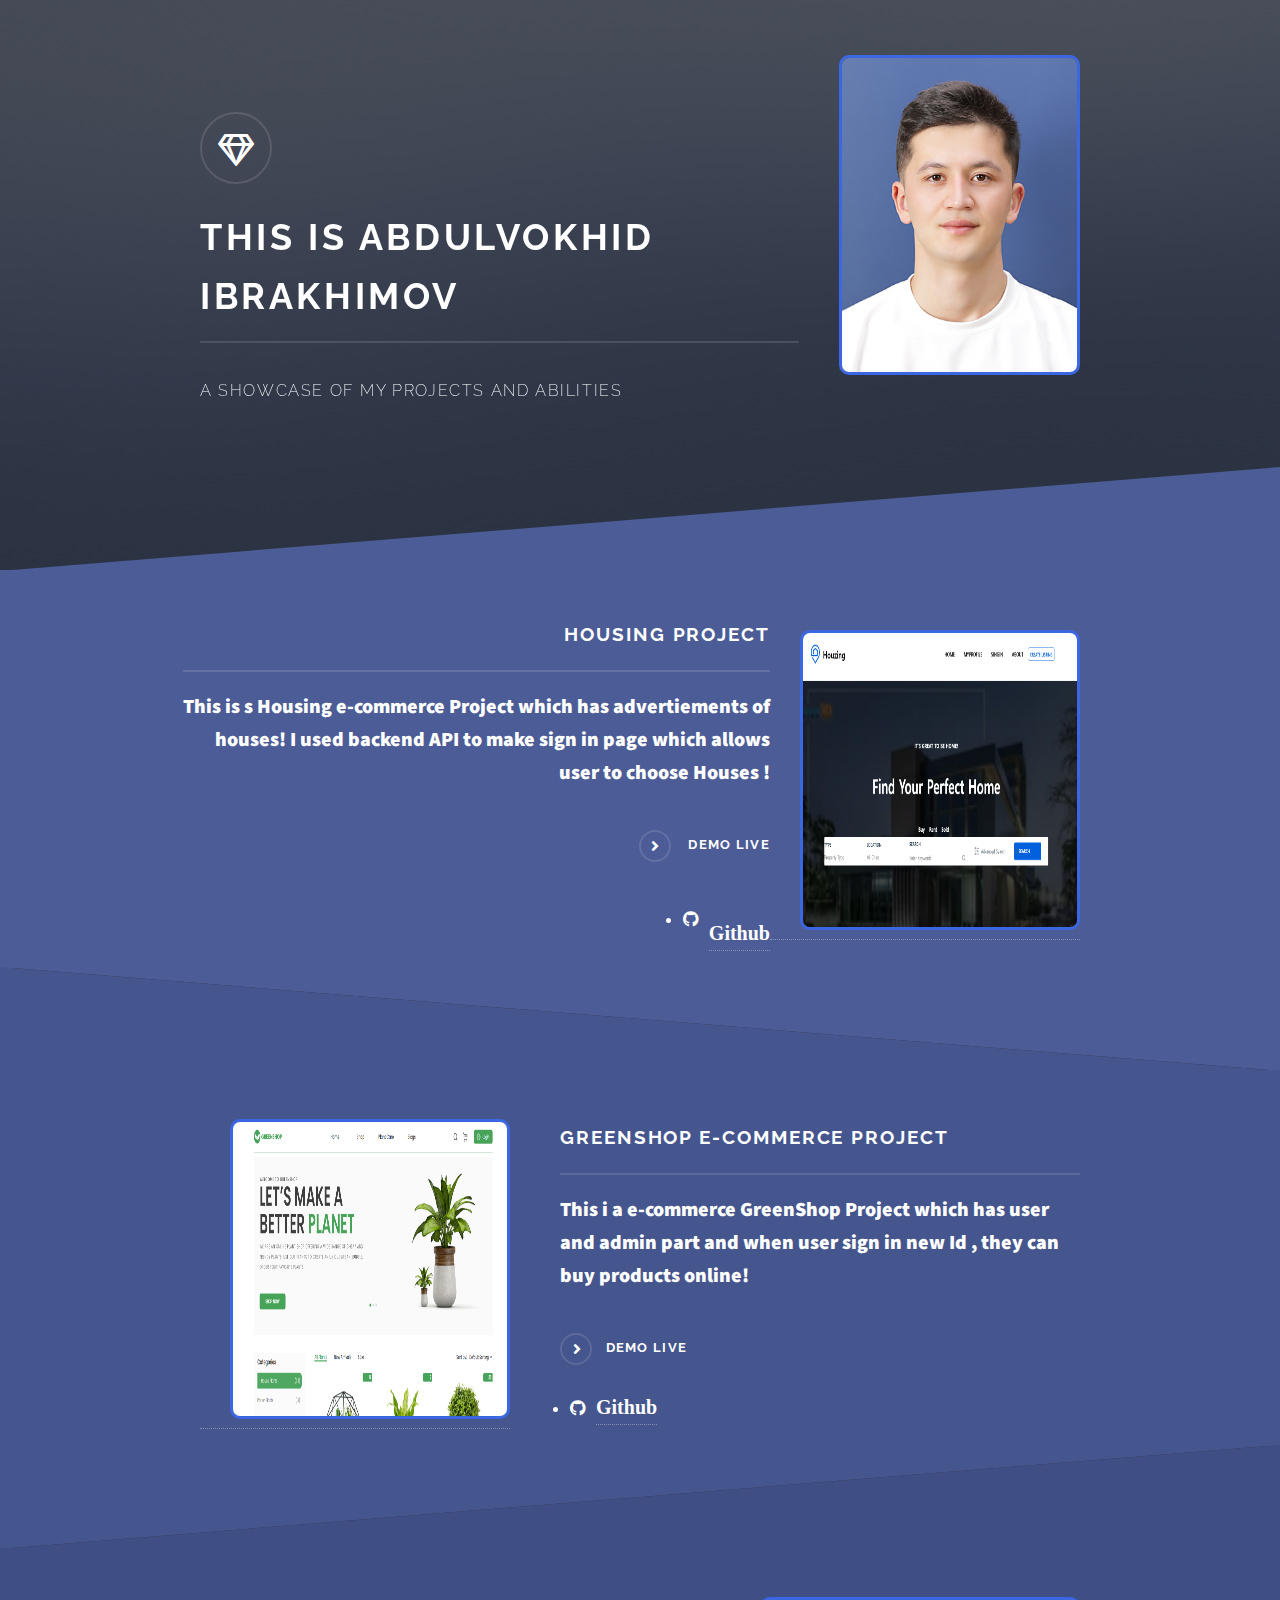
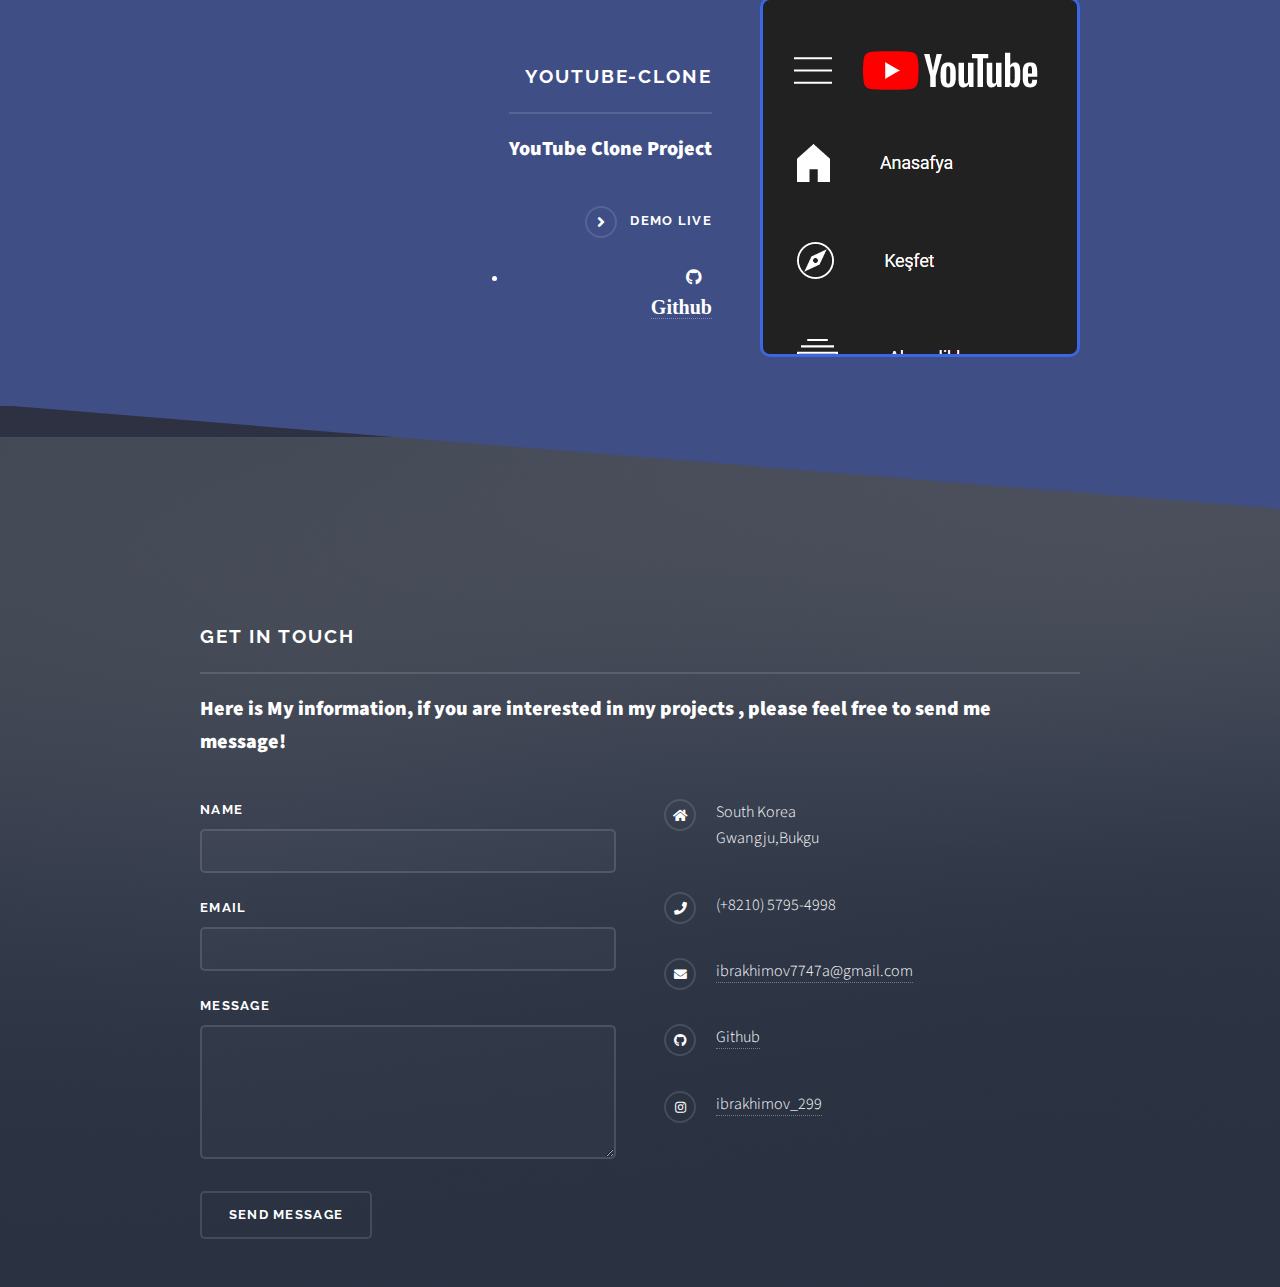
<file: index.html>
<!DOCTYPE html>
<!--
	Solid State by HTML5 UP
	html5up.net | @ajlkn
	Free for personal and commercial use under the CCA 3.0 license (html5up.net/license)
-->
<html>
  <head>
    <title>My Portfolio</title>
    <meta charset="utf-8" />
    <meta
      name="viewport"
      content="width=device-width, initial-scale=1, user-scalable=no"
    />
    <link rel="stylesheet" href="assets/css/main.css" />
    <link rel="stylesheet" href="style.css" />
    <noscript
      ><link rel="stylesheet" href="assets/css/noscript.css"
    /></noscript>
  </head>
  <body class="is-preload">
    <!-- Page Wrapper -->
    <div id="page-wrapper">
      <!-- Header -->
      <header id="header" class="alt">
        <h1><a href="index.html">Solid State</a></h1>
        <nav>
          <!-- <a href="#menu">Menu</a> -->
        </nav>
      </header>

      <!-- Menu -->
      <!-- <nav id="menu"> -->
        <!-- <div class="inner">
          <h2>Menu</h2>
          <ul class="links">
            <li><a href="index.html">Home</a></li>
            <li><a href="generic.html">Generic</a></li>
            <li><a href="elements.html">Elements</a></li>
            <li><a href="#">Log In</a></li>
            <li><a href="#">Sign Up</a></li>
          </ul>
          <a href="#" class="close">Close</a>
        </div> -->
      </nav>

      <!-- Banner -->
      <section id="banner">
        <div class="inner">
          <div class="logo"><span class="icon fa-gem"></span></div>
          <div class="Wrapper">
            <h2>This is Abdulvokhid Ibrakhimov</h2>
            <img class="img" src="./images/me.jpg" alt="" />
          </div>
          <p>A showcase of my projects and abilities</p>
        </div>
      </section>

      <!-- Wrapper -->
      <section id="wrapper">
        <!-- One -->
        <section id="one" class="wrapper spotlight style1">
          <div class="inner">
            <a href="http://abdulvoikhidhousingproject.netlify.app" class=""
              ><img class="housingClass" src="images/housing.png" alt=""
            /></a>
            <div class="content">
              <h2 class="major">Housing Project</h2>
              <p class="clone">
                This is s Housing e-commerce Project which has advertiements of 
                houses! I used backend API to make sign in page which allows
                user to choose Houses !
              </p>
              <a
              href="http://abdulvoikhidhousingproject.netlify.app"
              class="special"
              >
              Demo Live</a
              >
              <div class="housinggit">
                <li class="icon brands fa-github"></li>
                <a href=" https://github.com/abdulvokhid1/Project-Housing"  class="gitword">Github</a>
              </div>
            </div>
          </div>
        </section>

         <!-- Two -->
       <section id="two" class="wrapper alt spotlight style2">
          <div class="inner">
            <a href="http://green-shop-project.netlify.app" class=""
              ><img class="greenshop" src="images/greenshop.png" alt=""
            /></a>
            <div class="content">
              <h2 class="major">GreenShop e-commerce Project</h2>
              <p class="clone">
                This i a e-commerce GreenShop Project which has user and admin
                part and when user sign in new Id , they can buy products
                online!
              </p>
             
              <a href="http://green-shop-project.netlify.app" class="special"
                >Demo Live</a
              >
              <div class="greenshopgit">
                <li class="icon brands fa-github sight"></li>
                <a href=" https://github.com/abdulvokhid1/GreenShop-Master"  class="sightword">Github</a>
              </div>
            </div>
          </div>
        </section> 

        <!-- Three -->
        <section id="three" class="wrapper spotlight style3">
          <div class="inner">
            <a href="https://youtube1-clone1.netlify.app" class="image"
              ><img src="images/youtube.png" alt=""
            /></a>
            <div class="">
              <h2 class="major">YouTube-Clone</h2>
              <p class="clone">YouTube Clone Project</p>
              <a href="https://youtube1-clone1.netlify.app" class="special"
                >Demo Live</a
              >
              <div class="youtubegit">
                <li class="icon brands fa-github tube"></li>
                <a href="https://github.com/abdulvokhid1/Youtubeclone"  class="tubeword">Github</a>
              </div>
            </div>
          </div>
        </section>

        <!-- Four -->
        <!-- <section id="four" class="wrapper alt style1">
          <div class="inner">
            <h2 class="major">My recent work</h2>
            <p>
            </p>
            <section class="features">
              <article>
                <a href="http://green-shop-project.netlify.app" class="image"
                ><img src="images/greenshop.png" alt=""
                /></a>
                <h3 class="">GreenShop e-commerce Project</h3>
                <p class="clone">
                  This is a e-commerce GreenShop Project which has user and admin
                  part and when user sign in new Id , they can buy products
                  online!
                
                </p>
                <a href="http://green-shop-project.netlify.app" class="special">Demo Live</a>
                <div class="greenshopgit">
                  <li class="icon brands fa-github sight"></li>
                  <a href=" https://github.com/abdulvokhid1/GreenShop-Master"  class="sightword">Github</a>
                </div>
              </article>
              <article>
                <a href="https://youtube1-clone1.netlify.app" class="image" 
                  ><img src="images/youtube.png" alt=""
                /></a>
                <h3 class="major2">YouTube-Clone</h3>
                <p class="clone">
                  YouTube Clone Project which sorts some types of media!
                </p>
                <a href="https://youtube1-clone1.netlify.app" class="special">Demo Live</a>
                <div class="youtubegit">
                  <li class="icon brands fa-github tube"></li>
                  <a href="https://github.com/abdulvokhid1/Youtubeclone"  class="tubeword">Github</a>
                </div>
              </article> -->
              <!-- <article>
                <a href="#" class="image"
                  ><img src="images/pic06.jpg" alt=""
                /></a>
                <h3 class="major">Ante fermentum</h3>
                <p>
                  Lorem ipsum dolor sit amet, consectetur adipiscing vehicula id
                  nulla dignissim dapibus ultrices.
                </p>
                <a href="#" class="special">Learn more</a>
              </article>
              <article>
                <a href="#" class="image"
                  ><img src="images/pic07.jpg" alt=""
                /></a>
                <h3 class="major">Fusce consequat</h3>
                <p>
                  Lorem ipsum dolor sit amet, consectetur adipiscing vehicula id
                  nulla dignissim dapibus ultrices.
                </p>
                <a href="#" class="special">Learn more</a>
              </article>
            </section> -->
            <ul class="actions">
              <!-- <li><a href="#" class="button">Browse All</a></li> -->
            </ul>
          </div>
        </section>
      </section>

      <!-- Footer -->
      <section id="footer">
        <div class="inner">
          <h2 class="major">Get in touch</h2>
          <p class="info">
            Here is My information, if you are interested in my projects ,
            please feel free to send me message!
          </p>
          <form method="post" action="#">
            <div class="fields">
              <div class="field">
                <label for="name">Name</label>
                <input type="text" name="name" id="name" />
              </div>
              <div class="field">
                <label for="email">Email</label>
                <input type="email" name="email" id="email" />
              </div>
              <div class="field">
                <label for="message">Message</label>
                <textarea name="message" id="message" rows="4"></textarea>
              </div>
            </div>
            <ul class="actions">
              <li><input type="submit" value="Send Message" /></li>
            </ul>
          </form>
          <ul class="contact">
            <li class="icon solid fa-home">
              South Korea<br />
              Gwangju,Bukgu
            </li>
            <li class="icon solid fa-phone">(+8210) 5795-4998</li>
            <li class="icon solid fa-envelope">
              <a href="#">ibrakhimov7747a@gmail.com</a>
            </li>
            <li class="icon brands fa-github">
              <a href="https://github.com/abdulvokhid1">Github</a>
            </li>
            <!-- <li class="icon brands fa-facebook-f">
              <a href="#">facebook.com/untitled-tld</a>
            </li> -->
            <li class="icon brands fa-instagram">
              <a href="https://www.instagram.com/ibrakhimov_299/"
                >ibrakhimov_299</a
              >
            </li>
          </ul>
          <!-- <ul class="copyright">
            <li>&copy; Untitled Inc. All rights reserved.</li>
            <li>Design: <a href="http://html5up.net">HTML5 UP</a></li>
          </ul> -->
        </div>
      </section>
    </div>

    <!-- Scripts -->
    <script src="assets/js/jquery.min.js"></script>
    <script src="assets/js/jquery.scrollex.min.js"></script>
    <script src="assets/js/browser.min.js"></script>
    <script src="assets/js/breakpoints.min.js"></script>
    <script src="assets/js/util.js"></script>
    <script src="assets/js/main.js"></script>
  </body>
</html>
</file>
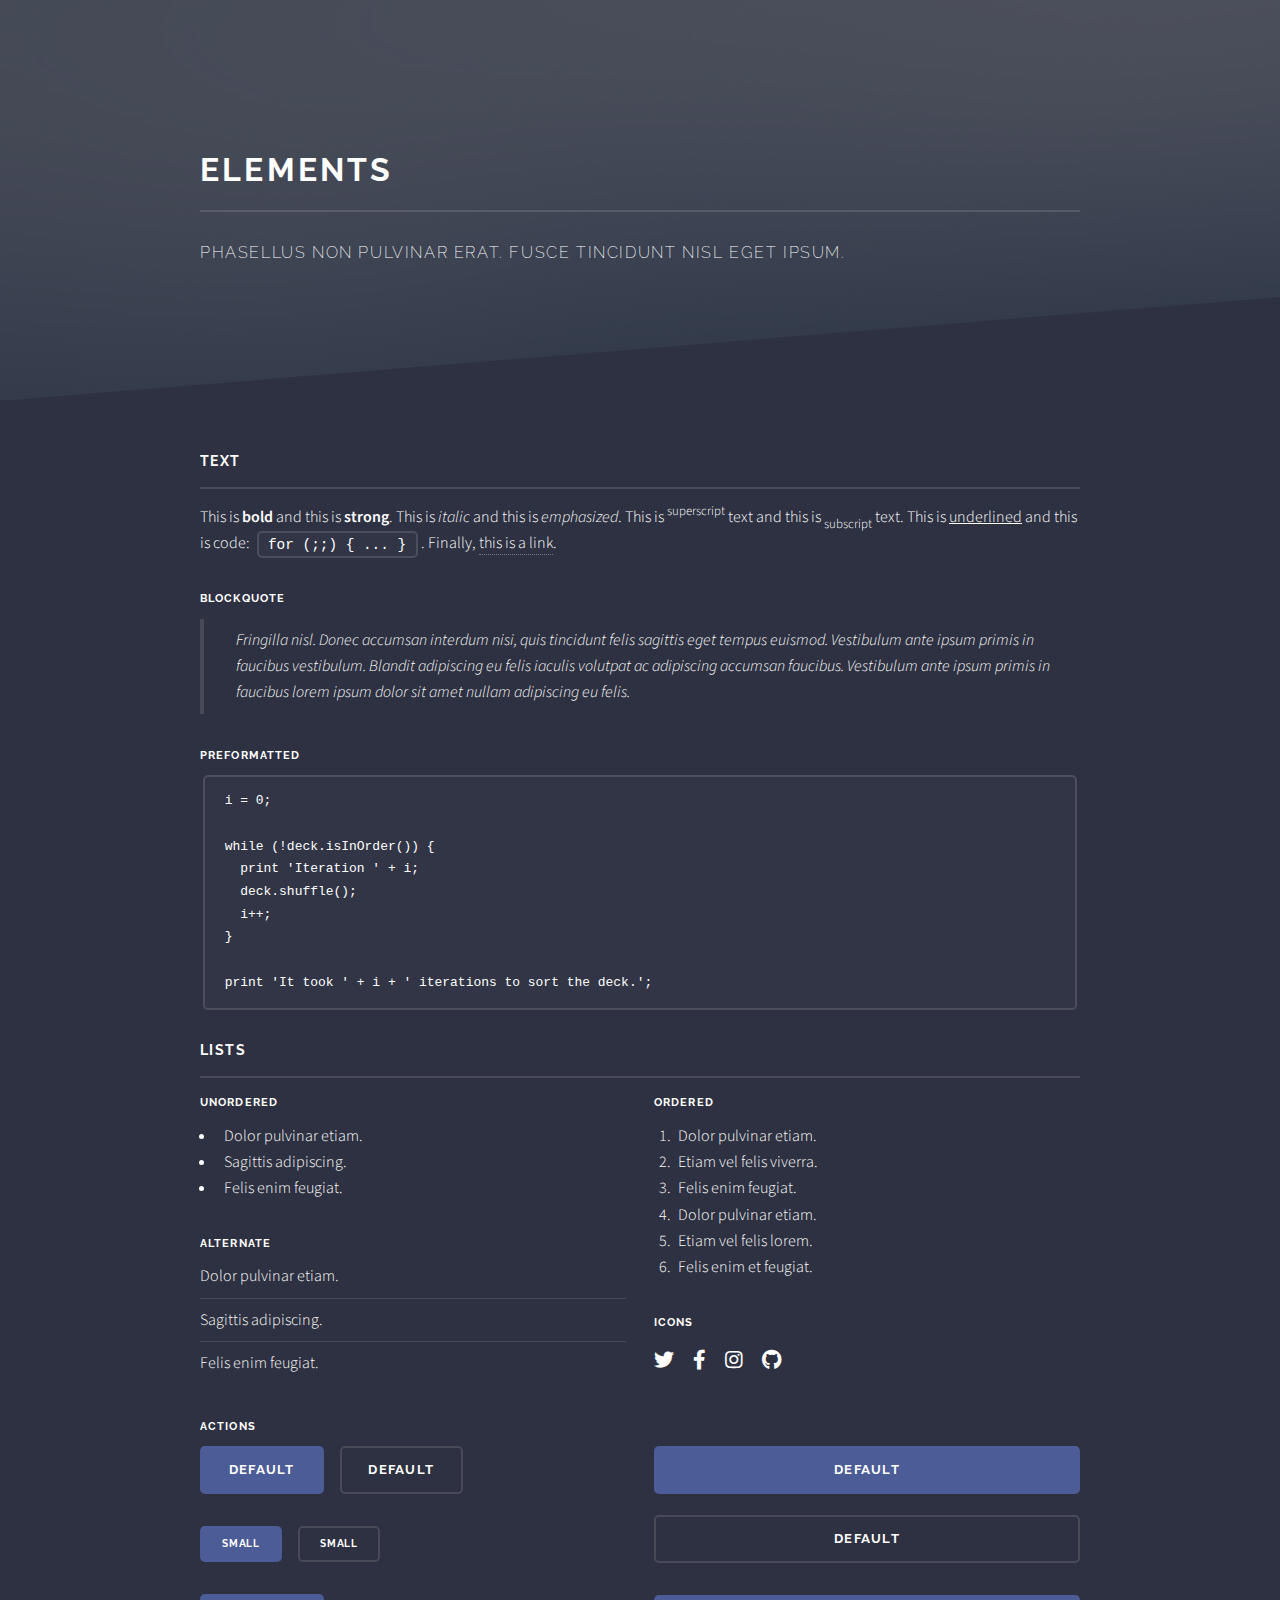
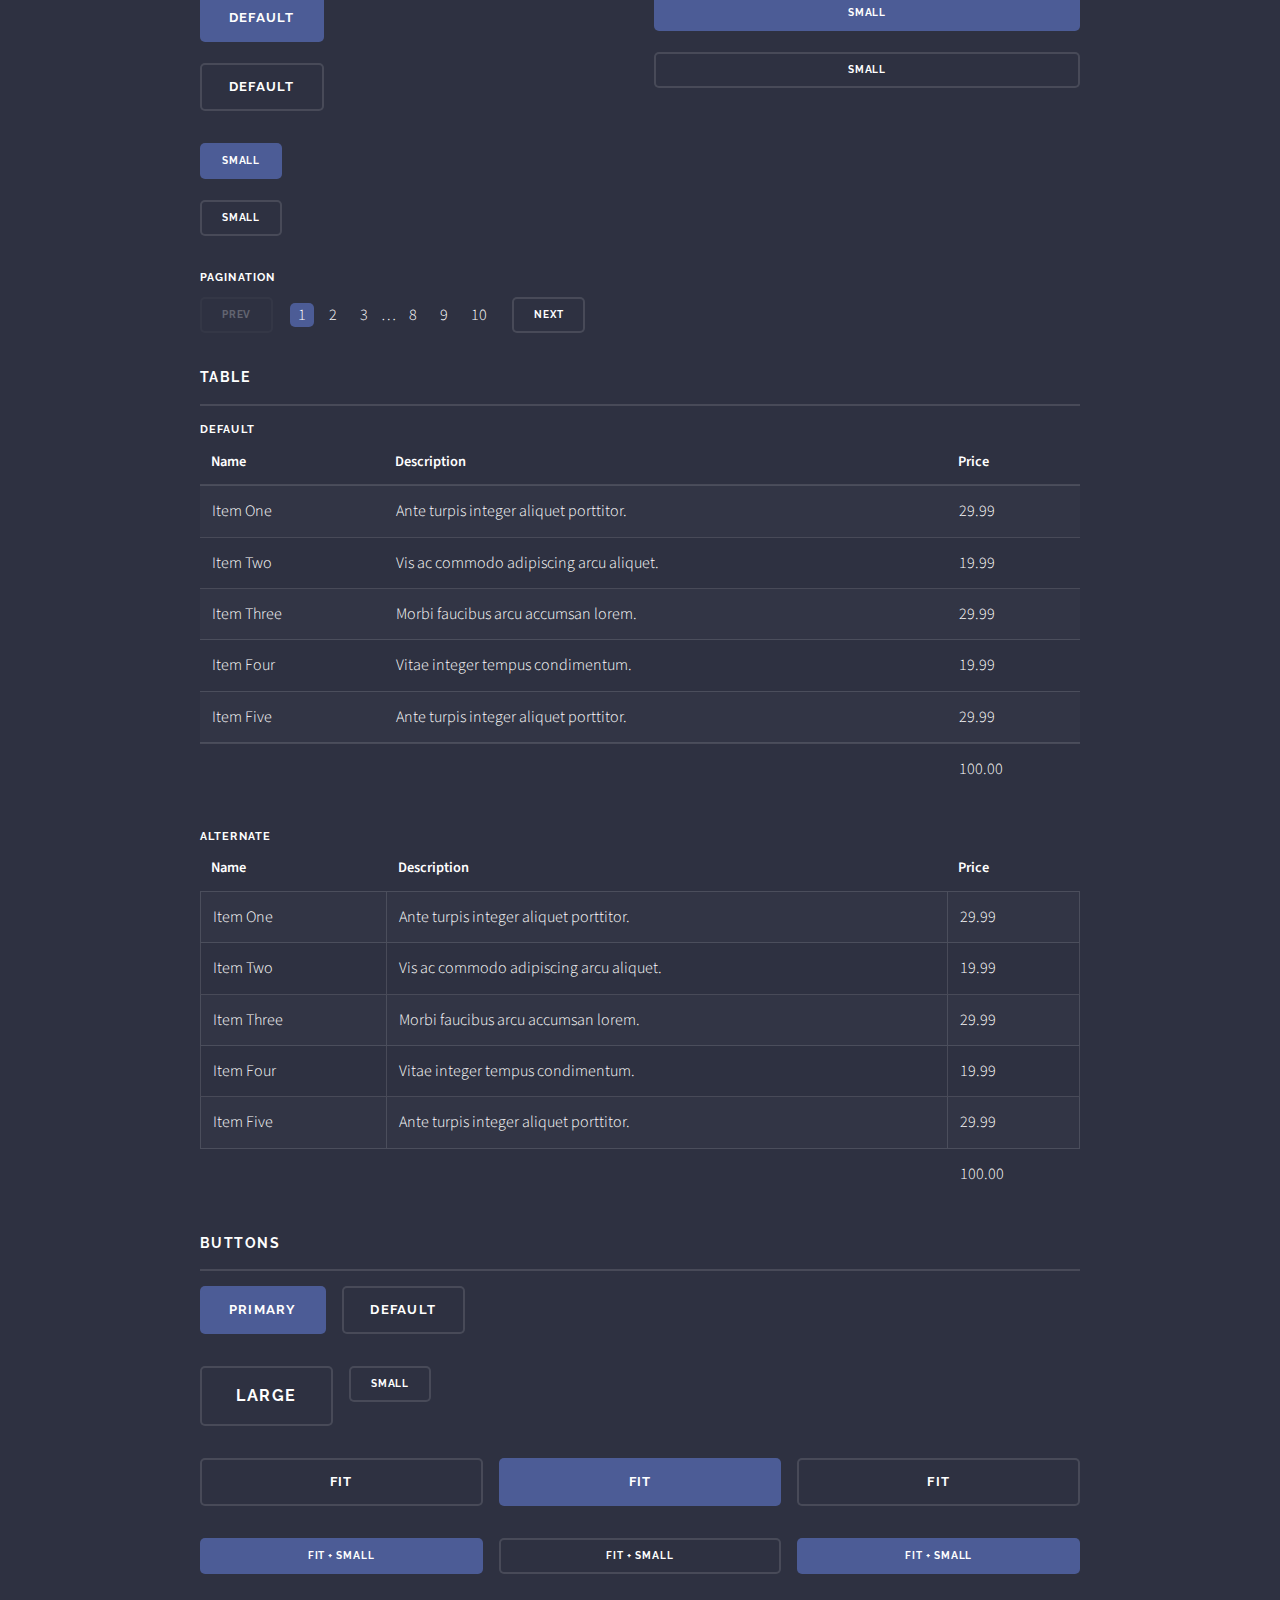
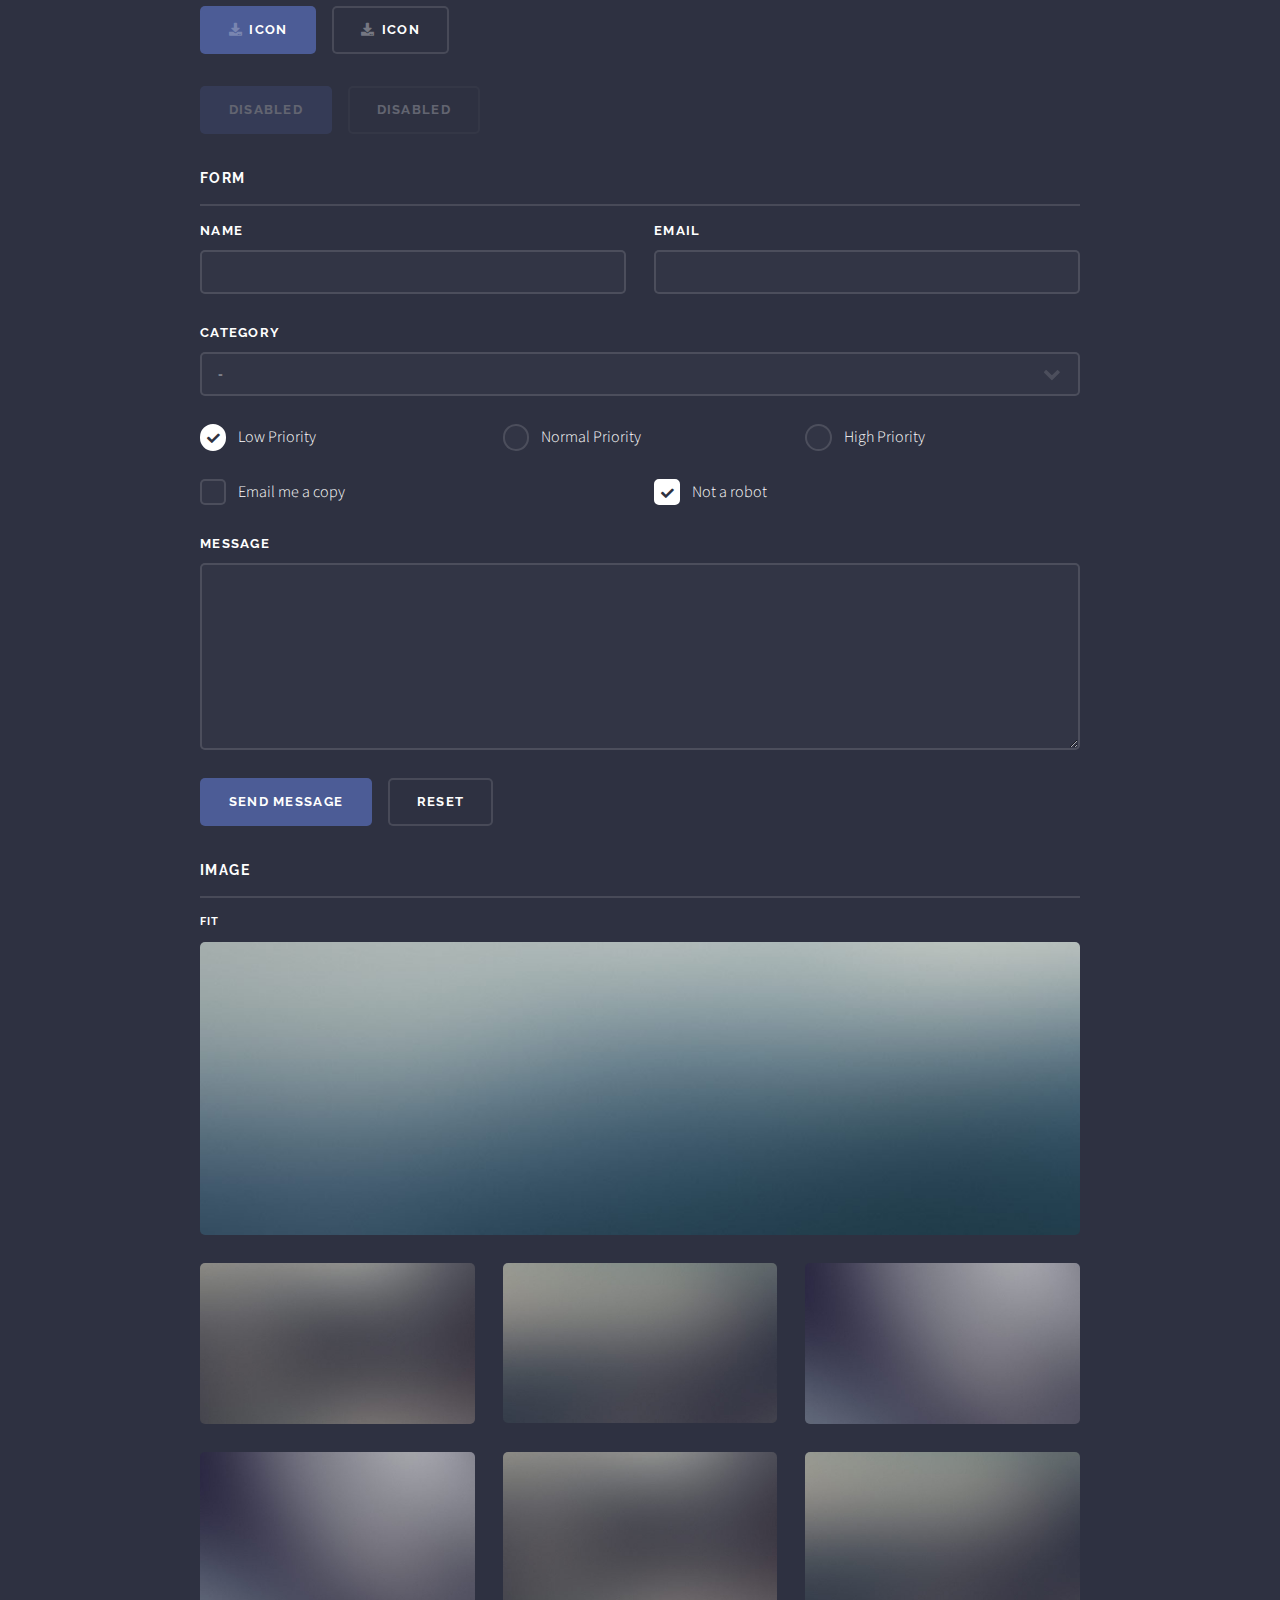
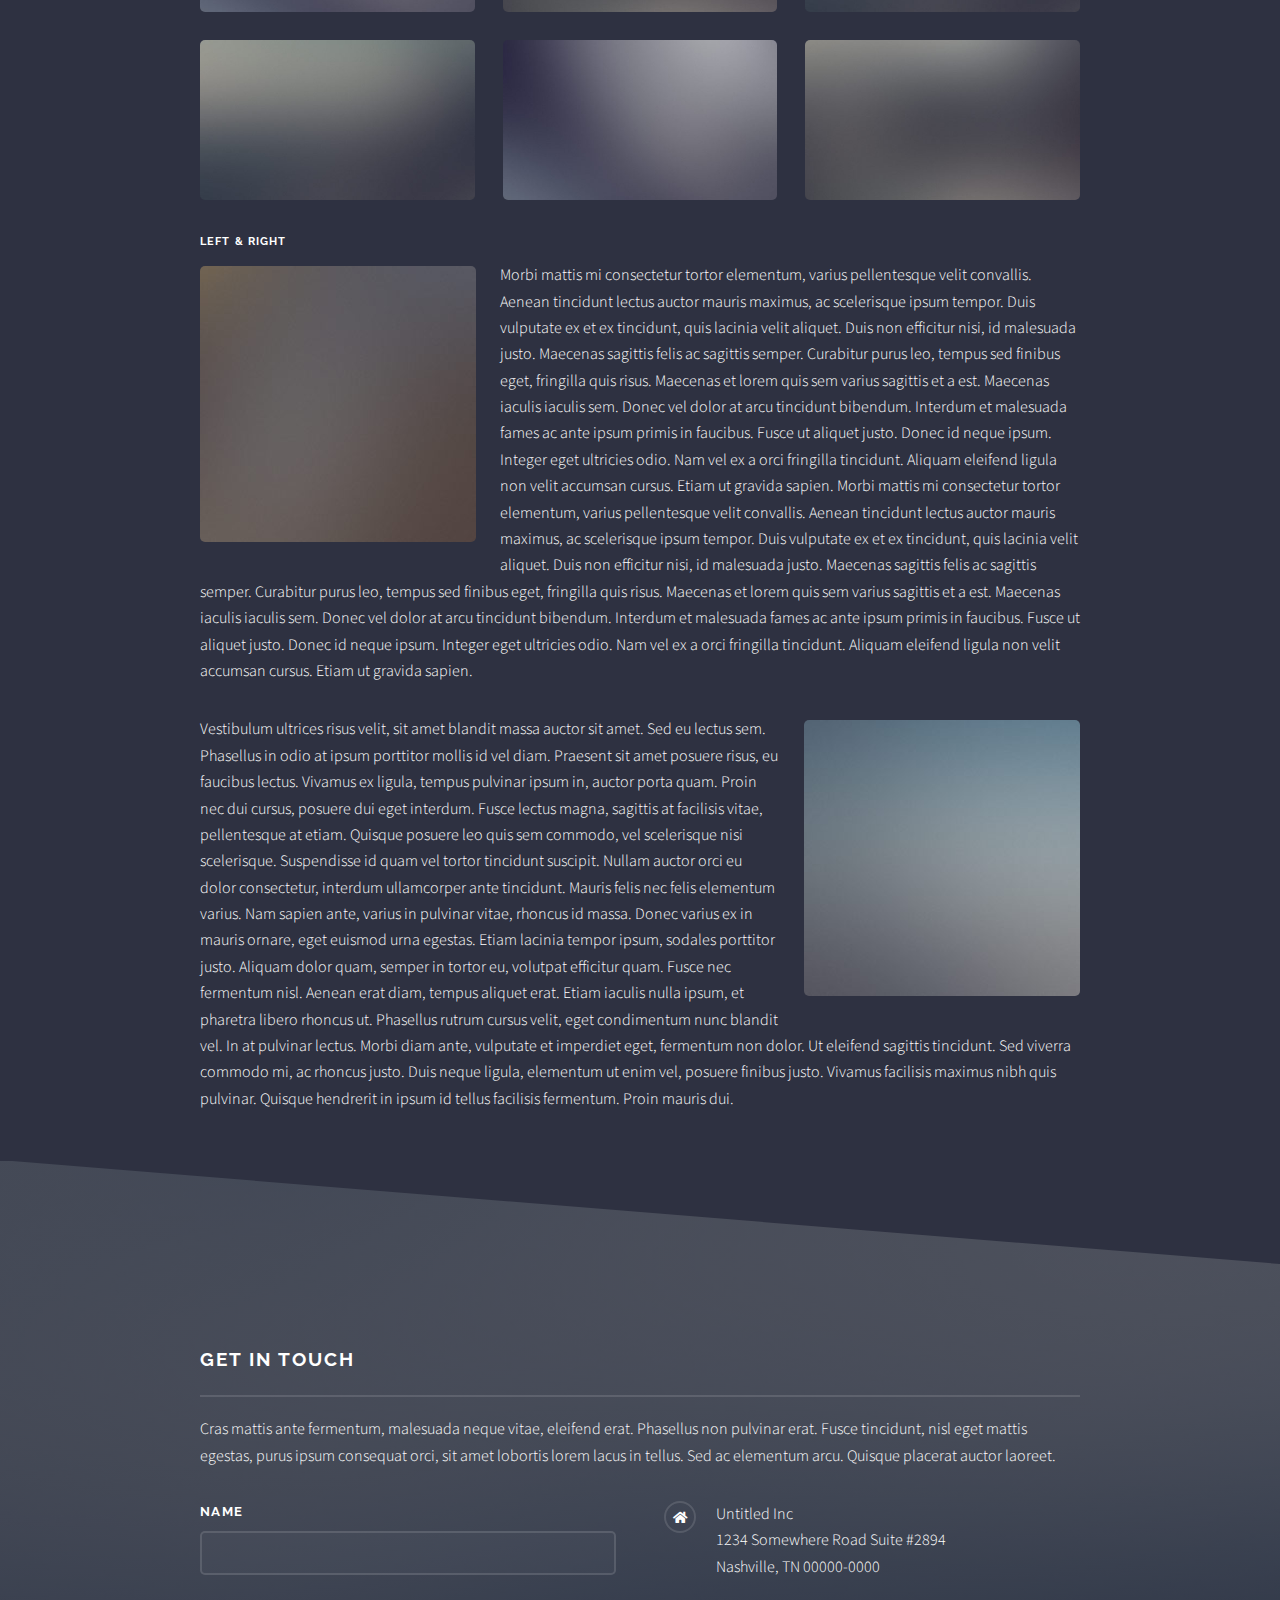
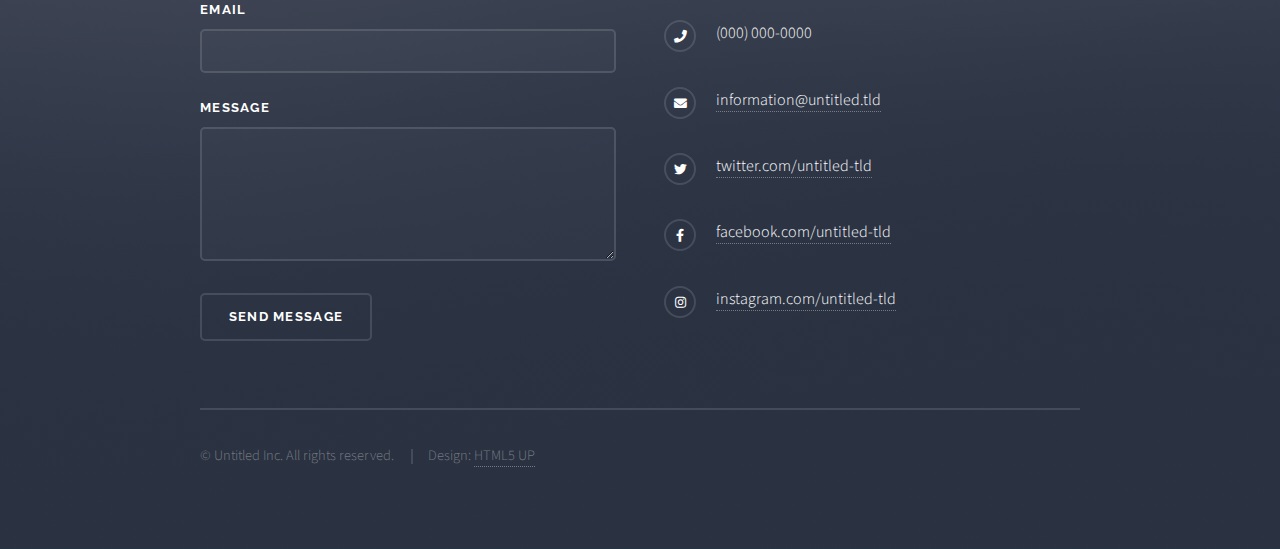
<file: elements.html>
<!DOCTYPE html>
<!--
	Solid State by HTML5 UP
	html5up.net | @ajlkn
	Free for personal and commercial use under the CCA 3.0 license (html5up.net/license)
-->
<html>
  <head>
    <title>Elements - Solid State by HTML5 UP</title>
    <meta charset="utf-8" />
    <meta
      name="viewport"
      content="width=device-width, initial-scale=1, user-scalable=no"
    />
    <link rel="stylesheet" href="assets/css/main.css" />
    <noscript
      ><link rel="stylesheet" href="assets/css/noscript.css"
    /></noscript>
  </head>
  <body class="is-preload">
    <!-- Page Wrapper -->
    <div id="page-wrapper">
      <!-- Header -->
      <!-- <header id="header">
						<h1><a href="index.html">Solid State</a></h1>
						<nav>
							<a href="#menu">Menu</a>
						</nav>
					</header> -->

      <!-- Menu -->
      <nav id="menu">
        <div class="inner">
          <h2>Menu</h2>
          <ul class="links">
            <li><a href="index.html">Home</a></li>
            <li><a href="generic.html">Generic</a></li>
            <li><a href="elements.html">Elements</a></li>
            <li><a href="#">Log In</a></li>
            <li><a href="#">Sign Up</a></li>
          </ul>
          <a href="#" class="close">Close</a>
        </div>
      </nav>

      <!-- Wrapper -->
      <section id="wrapper">
        <header>
          <div class="inner">
            <h2>Elements</h2>
            <p>Phasellus non pulvinar erat. Fusce tincidunt nisl eget ipsum.</p>
          </div>
        </header>

        <!-- Content -->
        <div class="wrapper">
          <div class="inner">
            <section>
              <h3 class="major">Text</h3>
              <p>
                This is <b>bold</b> and this is <strong>strong</strong>. This is
                <i>italic</i> and this is <em>emphasized</em>. This is
                <sup>superscript</sup> text and this is
                <sub>subscript</sub> text. This is <u>underlined</u> and this is
                code: <code>for (;;) { ... }</code>. Finally,
                <a href="#">this is a link</a>.
              </p>
              <h4>Blockquote</h4>
              <blockquote>
                Fringilla nisl. Donec accumsan interdum nisi, quis tincidunt
                felis sagittis eget tempus euismod. Vestibulum ante ipsum primis
                in faucibus vestibulum. Blandit adipiscing eu felis iaculis
                volutpat ac adipiscing accumsan faucibus. Vestibulum ante ipsum
                primis in faucibus lorem ipsum dolor sit amet nullam adipiscing
                eu felis.
              </blockquote>
              <h4>Preformatted</h4>
              <pre><code>i = 0;

while (!deck.isInOrder()) {
  print 'Iteration ' + i;
  deck.shuffle();
  i++;
}

print 'It took ' + i + ' iterations to sort the deck.';</code></pre>
            </section>

            <section>
              <h3 class="major">Lists</h3>
              <div class="row">
                <div class="col-6 col-12-medium">
                  <h4>Unordered</h4>
                  <ul>
                    <li>Dolor pulvinar etiam.</li>
                    <li>Sagittis adipiscing.</li>
                    <li>Felis enim feugiat.</li>
                  </ul>
                  <h4>Alternate</h4>
                  <ul class="alt">
                    <li>Dolor pulvinar etiam.</li>
                    <li>Sagittis adipiscing.</li>
                    <li>Felis enim feugiat.</li>
                  </ul>
                </div>
                <div class="col-6 col-12-medium">
                  <h4>Ordered</h4>
                  <ol>
                    <li>Dolor pulvinar etiam.</li>
                    <li>Etiam vel felis viverra.</li>
                    <li>Felis enim feugiat.</li>
                    <li>Dolor pulvinar etiam.</li>
                    <li>Etiam vel felis lorem.</li>
                    <li>Felis enim et feugiat.</li>
                  </ol>
                  <h4>Icons</h4>
                  <ul class="icons">
                    <li>
                      <a href="#" class="icon brands fa-twitter"
                        ><span class="label">Twitter</span></a
                      >
                    </li>
                    <li>
                      <a href="#" class="icon brands fa-facebook-f"
                        ><span class="label">Facebook</span></a
                      >
                    </li>
                    <li>
                      <a href="#" class="icon brands fa-instagram"
                        ><span class="label">Instagram</span></a
                      >
                    </li>
                    <li>
                      <a href="#" class="icon brands fa-github"
                        ><span class="label">Github</span></a
                      >
                    </li>
                  </ul>
                </div>
              </div>
              <h4>Actions</h4>
              <div class="row">
                <div class="col-6 col-12-medium">
                  <ul class="actions">
                    <li><a href="#" class="button primary">Default</a></li>
                    <li><a href="#" class="button">Default</a></li>
                  </ul>
                  <ul class="actions small">
                    <li><a href="#" class="button primary small">Small</a></li>
                    <li><a href="#" class="button small">Small</a></li>
                  </ul>
                  <ul class="actions stacked">
                    <li><a href="#" class="button primary">Default</a></li>
                    <li><a href="#" class="button">Default</a></li>
                  </ul>
                  <ul class="actions stacked small">
                    <li><a href="#" class="button primary small">Small</a></li>
                    <li><a href="#" class="button small">Small</a></li>
                  </ul>
                </div>
                <div class="col-6 col-12-medium">
                  <ul class="actions stacked">
                    <li><a href="#" class="button primary fit">Default</a></li>
                    <li><a href="#" class="button fit">Default</a></li>
                  </ul>
                  <ul class="actions stacked small">
                    <li>
                      <a href="#" class="button primary small fit">Small</a>
                    </li>
                    <li><a href="#" class="button small fit">Small</a></li>
                  </ul>
                </div>
              </div>
              <h4>Pagination</h4>
              <ul class="pagination">
                <li><span class="button small disabled">Prev</span></li>
                <li><a href="#" class="page active">1</a></li>
                <li><a href="#" class="page">2</a></li>
                <li><a href="#" class="page">3</a></li>
                <li><span>&hellip;</span></li>
                <li><a href="#" class="page">8</a></li>
                <li><a href="#" class="page">9</a></li>
                <li><a href="#" class="page">10</a></li>
                <li><a href="#" class="button small">Next</a></li>
              </ul>
            </section>

            <section>
              <h3 class="major">Table</h3>
              <h4>Default</h4>
              <div class="table-wrapper">
                <table>
                  <thead>
                    <tr>
                      <th>Name</th>
                      <th>Description</th>
                      <th>Price</th>
                    </tr>
                  </thead>
                  <tbody>
                    <tr>
                      <td>Item One</td>
                      <td>Ante turpis integer aliquet porttitor.</td>
                      <td>29.99</td>
                    </tr>
                    <tr>
                      <td>Item Two</td>
                      <td>Vis ac commodo adipiscing arcu aliquet.</td>
                      <td>19.99</td>
                    </tr>
                    <tr>
                      <td>Item Three</td>
                      <td>Morbi faucibus arcu accumsan lorem.</td>
                      <td>29.99</td>
                    </tr>
                    <tr>
                      <td>Item Four</td>
                      <td>Vitae integer tempus condimentum.</td>
                      <td>19.99</td>
                    </tr>
                    <tr>
                      <td>Item Five</td>
                      <td>Ante turpis integer aliquet porttitor.</td>
                      <td>29.99</td>
                    </tr>
                  </tbody>
                  <tfoot>
                    <tr>
                      <td colspan="2"></td>
                      <td>100.00</td>
                    </tr>
                  </tfoot>
                </table>
              </div>

              <h4>Alternate</h4>
              <div class="table-wrapper">
                <table class="alt">
                  <thead>
                    <tr>
                      <th>Name</th>
                      <th>Description</th>
                      <th>Price</th>
                    </tr>
                  </thead>
                  <tbody>
                    <tr>
                      <td>Item One</td>
                      <td>Ante turpis integer aliquet porttitor.</td>
                      <td>29.99</td>
                    </tr>
                    <tr>
                      <td>Item Two</td>
                      <td>Vis ac commodo adipiscing arcu aliquet.</td>
                      <td>19.99</td>
                    </tr>
                    <tr>
                      <td>Item Three</td>
                      <td>Morbi faucibus arcu accumsan lorem.</td>
                      <td>29.99</td>
                    </tr>
                    <tr>
                      <td>Item Four</td>
                      <td>Vitae integer tempus condimentum.</td>
                      <td>19.99</td>
                    </tr>
                    <tr>
                      <td>Item Five</td>
                      <td>Ante turpis integer aliquet porttitor.</td>
                      <td>29.99</td>
                    </tr>
                  </tbody>
                  <tfoot>
                    <tr>
                      <td colspan="2"></td>
                      <td>100.00</td>
                    </tr>
                  </tfoot>
                </table>
              </div>
            </section>

            <section>
              <h3 class="major">Buttons</h3>
              <ul class="actions">
                <li><a href="#" class="button primary">Primary</a></li>
                <li><a href="#" class="button">Default</a></li>
              </ul>
              <ul class="actions">
                <li><a href="#" class="button large">Large</a></li>
                <li><a href="#" class="button small">Small</a></li>
              </ul>
              <ul class="actions fit">
                <li><a href="#" class="button fit">Fit</a></li>
                <li><a href="#" class="button primary fit">Fit</a></li>
                <li><a href="#" class="button fit">Fit</a></li>
              </ul>
              <ul class="actions fit small">
                <li>
                  <a href="#" class="button primary fit small">Fit + Small</a>
                </li>
                <li><a href="#" class="button fit small">Fit + Small</a></li>
                <li>
                  <a href="#" class="button primary fit small">Fit + Small</a>
                </li>
              </ul>
              <ul class="actions">
                <li>
                  <a href="#" class="button primary icon solid fa-download"
                    >Icon</a
                  >
                </li>
                <li>
                  <a href="#" class="button icon solid fa-download">Icon</a>
                </li>
              </ul>
              <ul class="actions">
                <li><span class="button primary disabled">Disabled</span></li>
                <li><span class="button disabled">Disabled</span></li>
              </ul>
            </section>

            <section>
              <h3 class="major">Form</h3>
              <form method="post" action="#">
                <div class="row gtr-uniform">
                  <div class="col-6 col-12-xsmall">
                    <label for="demo-name">Name</label>
                    <input
                      type="text"
                      name="demo-name"
                      id="demo-name"
                      value=""
                    />
                  </div>
                  <div class="col-6 col-12-xsmall">
                    <label for="demo-email">Email</label>
                    <input
                      type="email"
                      name="demo-email"
                      id="demo-email"
                      value=""
                    />
                  </div>
                  <div class="col-12">
                    <label for="demo-category">Category</label>
                    <select name="demo-category" id="demo-category">
                      <option value="">-</option>
                      <option value="1">Manufacturing</option>
                      <option value="1">Shipping</option>
                      <option value="1">Administration</option>
                      <option value="1">Human Resources</option>
                    </select>
                  </div>
                  <div class="col-4 col-12-small">
                    <input
                      type="radio"
                      id="demo-priority-low"
                      name="demo-priority"
                      checked
                    />
                    <label for="demo-priority-low">Low Priority</label>
                  </div>
                  <div class="col-4 col-12-small">
                    <input
                      type="radio"
                      id="demo-priority-normal"
                      name="demo-priority"
                    />
                    <label for="demo-priority-normal">Normal Priority</label>
                  </div>
                  <div class="col-4 col-12-small">
                    <input
                      type="radio"
                      id="demo-priority-high"
                      name="demo-priority"
                    />
                    <label for="demo-priority-high">High Priority</label>
                  </div>
                  <div class="col-6 col-12-small">
                    <input type="checkbox" id="demo-copy" name="demo-copy" />
                    <label for="demo-copy">Email me a copy</label>
                  </div>
                  <div class="col-6 col-12-small">
                    <input
                      type="checkbox"
                      id="demo-human"
                      name="demo-human"
                      checked
                    />
                    <label for="demo-human">Not a robot</label>
                  </div>
                  <div class="col-12">
                    <label for="demo-message">Message</label>
                    <textarea
                      name="demo-message"
                      id="demo-message"
                      rows="6"
                    ></textarea>
                  </div>
                  <div class="col-12">
                    <ul class="actions">
                      <li>
                        <input
                          type="submit"
                          value="Send Message"
                          class="primary"
                        />
                      </li>
                      <li><input type="reset" value="Reset" /></li>
                    </ul>
                  </div>
                </div>
              </form>
            </section>

            <section>
              <h3 class="major">Image</h3>
              <h4>Fit</h4>
              <div class="box alt">
                <div class="row gtr-uniform">
                  <div class="col-12">
                    <span class="image fit"
                      ><img src="images/pic08.jpg" alt=""
                    /></span>
                  </div>
                  <div class="col-4">
                    <span class="image fit"
                      ><img src="images/pic05.jpg" alt=""
                    /></span>
                  </div>
                  <div class="col-4">
                    <span class="image fit"
                      ><img src="images/pic06.jpg" alt=""
                    /></span>
                  </div>
                  <div class="col-4">
                    <span class="image fit"
                      ><img src="images/pic07.jpg" alt=""
                    /></span>
                  </div>
                  <div class="col-4">
                    <span class="image fit"
                      ><img src="images/pic07.jpg" alt=""
                    /></span>
                  </div>
                  <div class="col-4">
                    <span class="image fit"
                      ><img src="images/pic05.jpg" alt=""
                    /></span>
                  </div>
                  <div class="col-4">
                    <span class="image fit"
                      ><img src="images/pic06.jpg" alt=""
                    /></span>
                  </div>
                  <div class="col-4">
                    <span class="image fit"
                      ><img src="images/pic06.jpg" alt=""
                    /></span>
                  </div>
                  <div class="col-4">
                    <span class="image fit"
                      ><img src="images/pic07.jpg" alt=""
                    /></span>
                  </div>
                  <div class="col-4">
                    <span class="image fit"
                      ><img src="images/pic05.jpg" alt=""
                    /></span>
                  </div>
                </div>
              </div>
              <h4>Left &amp; Right</h4>
              <p>
                <span class="image left"
                  ><img src="images/pic01.jpg" alt="" /></span
                >Morbi mattis mi consectetur tortor elementum, varius
                pellentesque velit convallis. Aenean tincidunt lectus auctor
                mauris maximus, ac scelerisque ipsum tempor. Duis vulputate ex
                et ex tincidunt, quis lacinia velit aliquet. Duis non efficitur
                nisi, id malesuada justo. Maecenas sagittis felis ac sagittis
                semper. Curabitur purus leo, tempus sed finibus eget, fringilla
                quis risus. Maecenas et lorem quis sem varius sagittis et a est.
                Maecenas iaculis iaculis sem. Donec vel dolor at arcu tincidunt
                bibendum. Interdum et malesuada fames ac ante ipsum primis in
                faucibus. Fusce ut aliquet justo. Donec id neque ipsum. Integer
                eget ultricies odio. Nam vel ex a orci fringilla tincidunt.
                Aliquam eleifend ligula non velit accumsan cursus. Etiam ut
                gravida sapien. Morbi mattis mi consectetur tortor elementum,
                varius pellentesque velit convallis. Aenean tincidunt lectus
                auctor mauris maximus, ac scelerisque ipsum tempor. Duis
                vulputate ex et ex tincidunt, quis lacinia velit aliquet. Duis
                non efficitur nisi, id malesuada justo. Maecenas sagittis felis
                ac sagittis semper. Curabitur purus leo, tempus sed finibus
                eget, fringilla quis risus. Maecenas et lorem quis sem varius
                sagittis et a est. Maecenas iaculis iaculis sem. Donec vel dolor
                at arcu tincidunt bibendum. Interdum et malesuada fames ac ante
                ipsum primis in faucibus. Fusce ut aliquet justo. Donec id neque
                ipsum. Integer eget ultricies odio. Nam vel ex a orci fringilla
                tincidunt. Aliquam eleifend ligula non velit accumsan cursus.
                Etiam ut gravida sapien.
              </p>
              <p>
                <span class="image right"
                  ><img src="images/pic02.jpg" alt="" /></span
                >Vestibulum ultrices risus velit, sit amet blandit massa auctor
                sit amet. Sed eu lectus sem. Phasellus in odio at ipsum
                porttitor mollis id vel diam. Praesent sit amet posuere risus,
                eu faucibus lectus. Vivamus ex ligula, tempus pulvinar ipsum in,
                auctor porta quam. Proin nec dui cursus, posuere dui eget
                interdum. Fusce lectus magna, sagittis at facilisis vitae,
                pellentesque at etiam. Quisque posuere leo quis sem commodo, vel
                scelerisque nisi scelerisque. Suspendisse id quam vel tortor
                tincidunt suscipit. Nullam auctor orci eu dolor consectetur,
                interdum ullamcorper ante tincidunt. Mauris felis nec felis
                elementum varius. Nam sapien ante, varius in pulvinar vitae,
                rhoncus id massa. Donec varius ex in mauris ornare, eget euismod
                urna egestas. Etiam lacinia tempor ipsum, sodales porttitor
                justo. Aliquam dolor quam, semper in tortor eu, volutpat
                efficitur quam. Fusce nec fermentum nisl. Aenean erat diam,
                tempus aliquet erat. Etiam iaculis nulla ipsum, et pharetra
                libero rhoncus ut. Phasellus rutrum cursus velit, eget
                condimentum nunc blandit vel. In at pulvinar lectus. Morbi diam
                ante, vulputate et imperdiet eget, fermentum non dolor. Ut
                eleifend sagittis tincidunt. Sed viverra commodo mi, ac rhoncus
                justo. Duis neque ligula, elementum ut enim vel, posuere finibus
                justo. Vivamus facilisis maximus nibh quis pulvinar. Quisque
                hendrerit in ipsum id tellus facilisis fermentum. Proin mauris
                dui.
              </p>
            </section>
          </div>
        </div>
      </section>

      <!-- Footer -->
      <section id="footer">
        <div class="inner">
          <h2 class="major">Get in touch</h2>
          <p>
            Cras mattis ante fermentum, malesuada neque vitae, eleifend erat.
            Phasellus non pulvinar erat. Fusce tincidunt, nisl eget mattis
            egestas, purus ipsum consequat orci, sit amet lobortis lorem lacus
            in tellus. Sed ac elementum arcu. Quisque placerat auctor laoreet.
          </p>
          <form method="post" action="#">
            <div class="fields">
              <div class="field">
                <label for="name">Name</label>
                <input type="text" name="name" id="name" />
              </div>
              <div class="field">
                <label for="email">Email</label>
                <input type="email" name="email" id="email" />
              </div>
              <div class="field">
                <label for="message">Message</label>
                <textarea name="message" id="message" rows="4"></textarea>
              </div>
            </div>
            <ul class="actions">
              <li><input type="submit" value="Send Message" /></li>
            </ul>
          </form>
          <ul class="contact">
            <li class="icon solid fa-home">
              Untitled Inc<br />
              1234 Somewhere Road Suite #2894<br />
              Nashville, TN 00000-0000
            </li>
            <li class="icon solid fa-phone">(000) 000-0000</li>
            <li class="icon solid fa-envelope">
              <a href="#">information@untitled.tld</a>
            </li>
            <li class="icon brands fa-twitter">
              <a href="#">twitter.com/untitled-tld</a>
            </li>
            <li class="icon brands fa-facebook-f">
              <a href="#">facebook.com/untitled-tld</a>
            </li>
            <li class="icon brands fa-instagram">
              <a href="#">instagram.com/untitled-tld</a>
            </li>
          </ul>
          <ul class="copyright">
            <li>&copy; Untitled Inc. All rights reserved.</li>
            <li>Design: <a href="http://html5up.net">HTML5 UP</a></li>
          </ul>
        </div>
      </section>
    </div>

    <!-- Scripts -->
    <script src="assets/js/jquery.min.js"></script>
    <script src="assets/js/jquery.scrollex.min.js"></script>
    <script src="assets/js/browser.min.js"></script>
    <script src="assets/js/breakpoints.min.js"></script>
    <script src="assets/js/util.js"></script>
    <script src="assets/js/main.js"></script>
  </body>
</html>
</file>
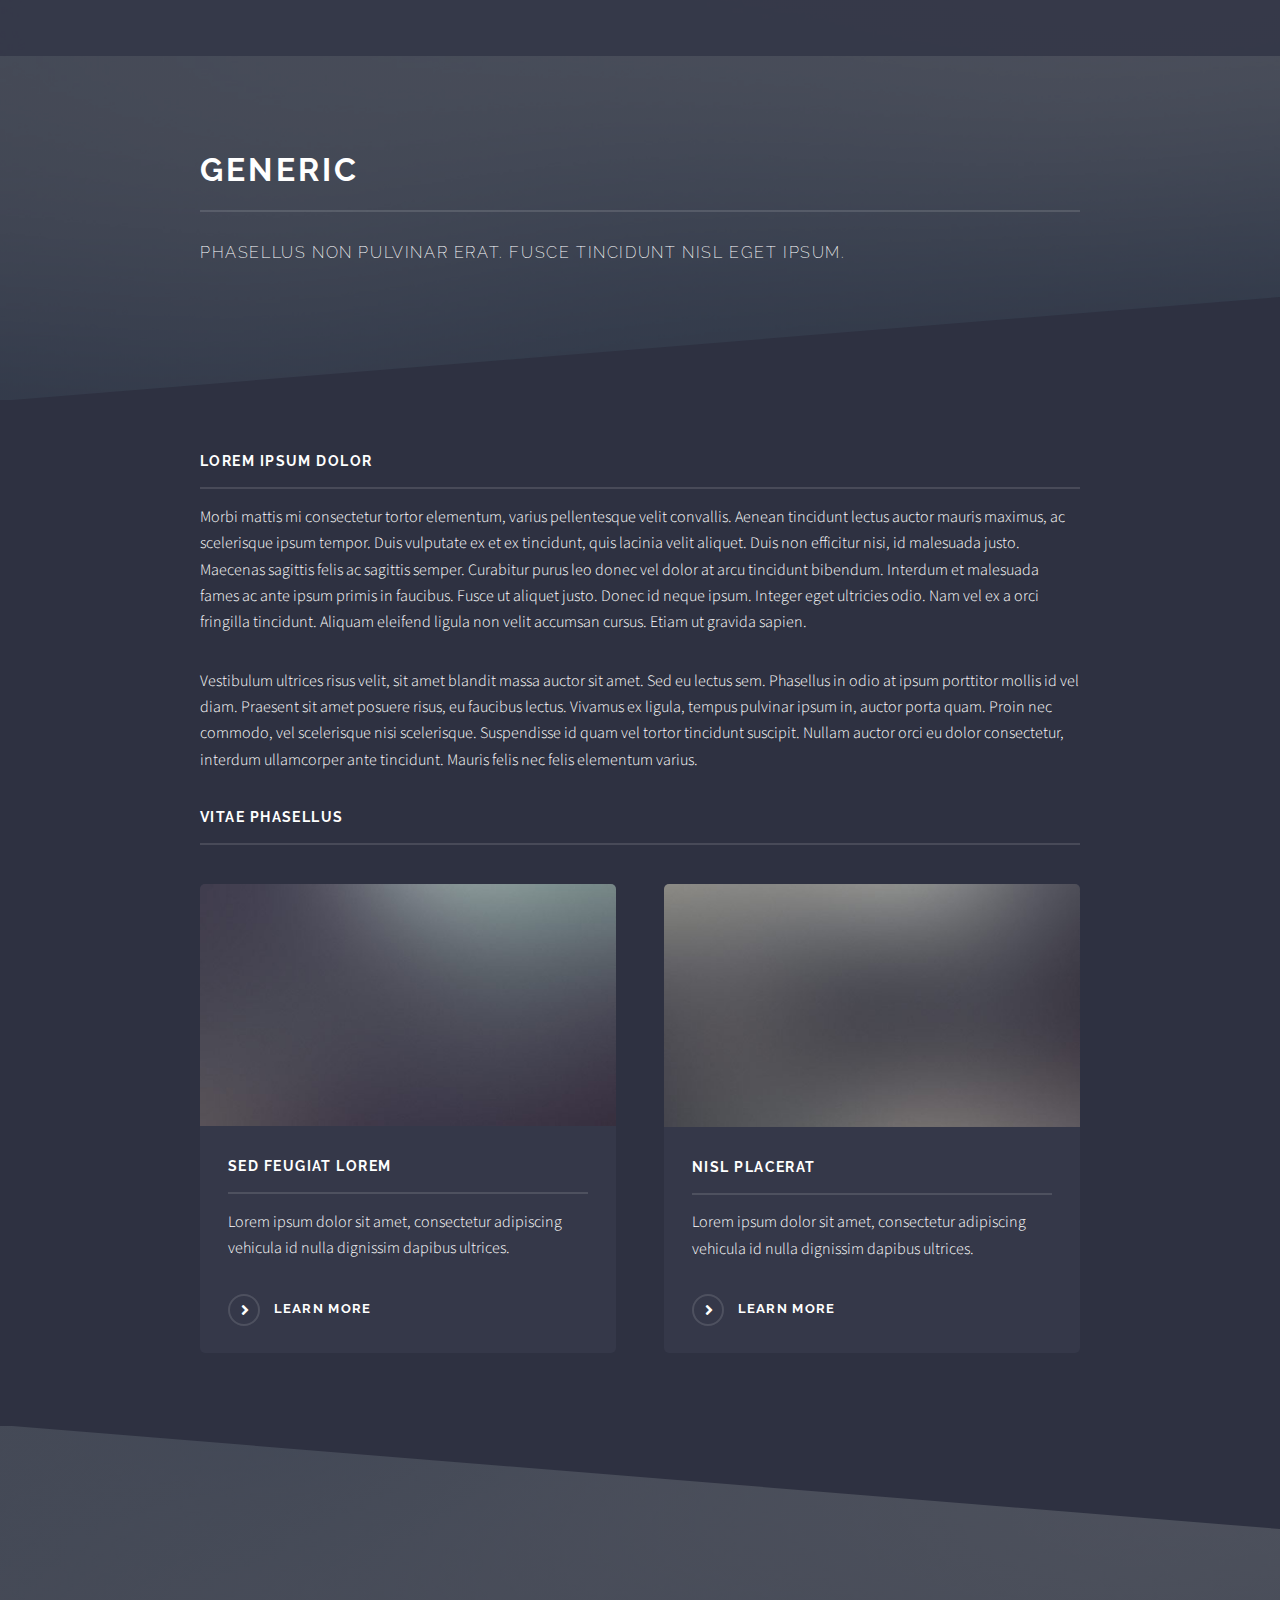
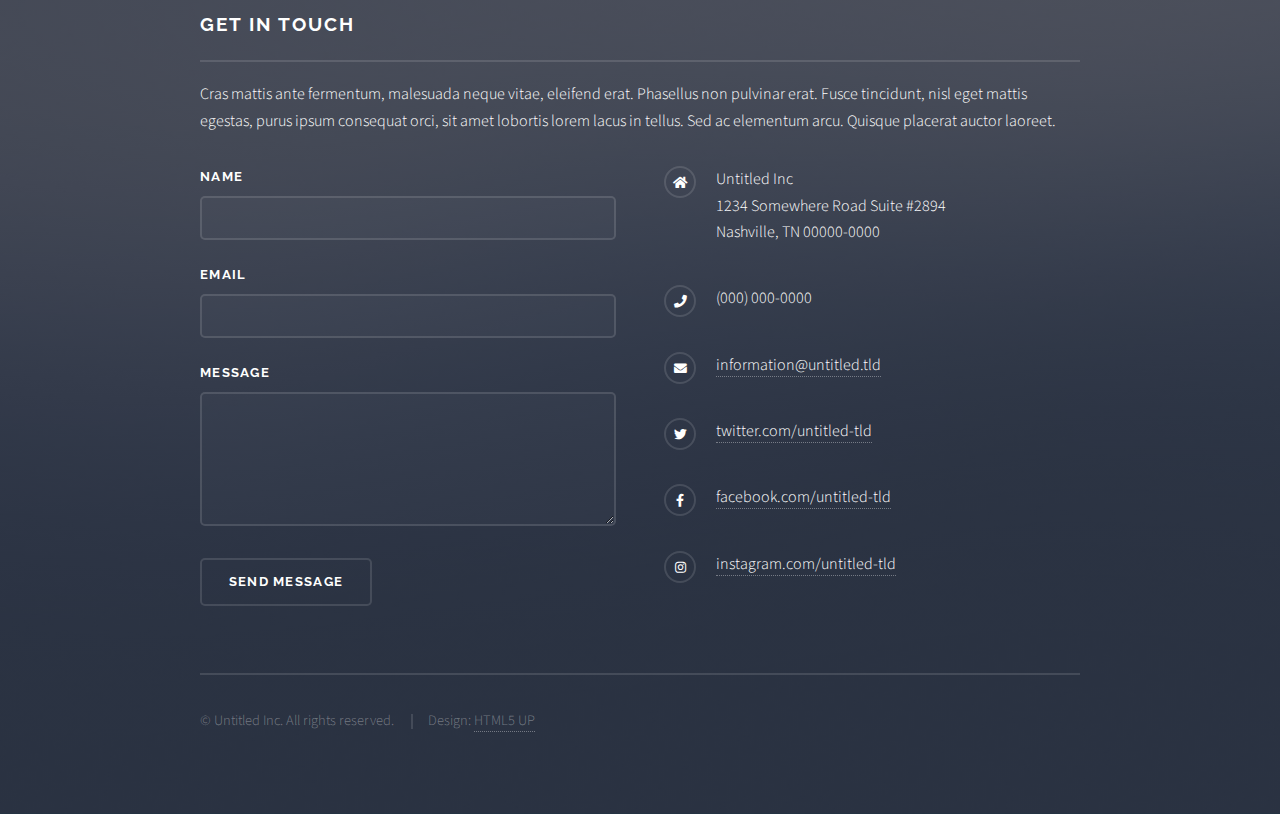
<file: generic.html>
<!DOCTYPE html>
<!--
	Solid State by HTML5 UP
	html5up.net | @ajlkn
	Free for personal and commercial use under the CCA 3.0 license (html5up.net/license)
-->
<html>
  <head>
    <!-- <title>Generic - Solid State by HTML5 UP</title> -->
    <meta charset="utf-8" />
    <meta
      name="viewport"
      content="width=device-width, initial-scale=1, user-scalable=no"
    />
    <link rel="stylesheet" href="assets/css/main.css" />
    <noscript
      ><link rel="stylesheet" href="assets/css/noscript.css"
    /></noscript>
  </head>
  <body class="is-preload">
    <!-- Page Wrapper -->
    <div id="page-wrapper">
      <!-- Header -->
      <header id="header">
        <!-- <h1><a href="index.html">Solid State</a></h1> -->
        <nav>
          <!-- <a href="#menu">Menu</a> -->
        </nav>
      </header>

      <!-- Menu -->
      <!-- <nav id="menu">
        <div class="inner">
          <h2>Menu</h2>
          <ul class="links">
            <li><a href="index.html">Home</a></li>
            <li><a href="generic.html">Generic</a></li>
            <li><a href="elements.html">Elements</a></li>
            <li><a href="#">Log In</a></li>
            <li><a href="#">Sign Up</a></li>
          </ul>
          <a href="#" class="close">Close</a>
        </div>
      </nav> -->

      <!-- Wrapper -->
      <section id="wrapper">
        <header>
          <div class="inner">
            <h2>Generic</h2>
            <p>Phasellus non pulvinar erat. Fusce tincidunt nisl eget ipsum.</p>
          </div>
        </header>

        <!-- Content -->
        <div class="wrapper">
          <div class="inner">
            <h3 class="major">Lorem ipsum dolor</h3>
            <p>
              Morbi mattis mi consectetur tortor elementum, varius pellentesque
              velit convallis. Aenean tincidunt lectus auctor mauris maximus, ac
              scelerisque ipsum tempor. Duis vulputate ex et ex tincidunt, quis
              lacinia velit aliquet. Duis non efficitur nisi, id malesuada
              justo. Maecenas sagittis felis ac sagittis semper. Curabitur purus
              leo donec vel dolor at arcu tincidunt bibendum. Interdum et
              malesuada fames ac ante ipsum primis in faucibus. Fusce ut aliquet
              justo. Donec id neque ipsum. Integer eget ultricies odio. Nam vel
              ex a orci fringilla tincidunt. Aliquam eleifend ligula non velit
              accumsan cursus. Etiam ut gravida sapien.
            </p>

            <p>
              Vestibulum ultrices risus velit, sit amet blandit massa auctor sit
              amet. Sed eu lectus sem. Phasellus in odio at ipsum porttitor
              mollis id vel diam. Praesent sit amet posuere risus, eu faucibus
              lectus. Vivamus ex ligula, tempus pulvinar ipsum in, auctor porta
              quam. Proin nec commodo, vel scelerisque nisi scelerisque.
              Suspendisse id quam vel tortor tincidunt suscipit. Nullam auctor
              orci eu dolor consectetur, interdum ullamcorper ante tincidunt.
              Mauris felis nec felis elementum varius.
            </p>

            <h3 class="major">Vitae phasellus</h3>
            <!-- <p>
              Cras mattis ante fermentum, malesuada neque vitae, eleifend erat.
              Phasellus non pulvinar erat. Fusce tincidunt, nisl eget mattis
              egestas, purus ipsum consequat orci, sit amet lobortis lorem lacus
              in tellus. Sed ac elementum arcu. Quisque placerat auctor laoreet.
            </p> -->

            <section class="features">
              <article>
                <a href="#" class="image"
                  ><img src="images/pic04.jpg" alt=""
                /></a>
                <h3 class="major">Sed feugiat lorem</h3>
                <p>
                  Lorem ipsum dolor sit amet, consectetur adipiscing vehicula id
                  nulla dignissim dapibus ultrices.
                </p>
                <a href="#" class="special">Learn more</a>
              </article>
              <article>
                <a href="#" class="image"
                  ><img src="images/pic05.jpg" alt=""
                /></a>
                <h3 class="major">Nisl placerat</h3>
                <p>
                  Lorem ipsum dolor sit amet, consectetur adipiscing vehicula id
                  nulla dignissim dapibus ultrices.
                </p>
                <a href="#" class="special">Learn more</a>
              </article>
            </section>
          </div>
        </div>
      </section>

      <!-- Footer -->
      <section id="footer">
        <div class="inner">
          <h2 class="major">Get in touch</h2>
          <p>
            Cras mattis ante fermentum, malesuada neque vitae, eleifend erat.
            Phasellus non pulvinar erat. Fusce tincidunt, nisl eget mattis
            egestas, purus ipsum consequat orci, sit amet lobortis lorem lacus
            in tellus. Sed ac elementum arcu. Quisque placerat auctor laoreet.
          </p>
          <form method="post" action="#">
            <div class="fields">
              <div class="field">
                <label for="name">Name</label>
                <input type="text" name="name" id="name" />
              </div>
              <div class="field">
                <label for="email">Email</label>
                <input type="email" name="email" id="email" />
              </div>
              <div class="field">
                <label for="message">Message</label>
                <textarea name="message" id="message" rows="4"></textarea>
              </div>
            </div>
            <ul class="actions">
              <li><input type="submit" value="Send Message" /></li>
            </ul>
          </form>
          <ul class="contact">
            <li class="icon solid fa-home">
              Untitled Inc<br />
              1234 Somewhere Road Suite #2894<br />
              Nashville, TN 00000-0000
            </li>
            <li class="icon solid fa-phone">(000) 000-0000</li>
            <li class="icon solid fa-envelope">
              <a href="#">information@untitled.tld</a>
            </li>
            <li class="icon brands fa-twitter">
              <a href="#">twitter.com/untitled-tld</a>
            </li>
            <li class="icon brands fa-facebook-f">
              <a href="#">facebook.com/untitled-tld</a>
            </li>
            <li class="icon brands fa-instagram">
              <a href="#">instagram.com/untitled-tld</a>
            </li>
          </ul>
          <ul class="copyright">
            <li>&copy; Untitled Inc. All rights reserved.</li>
            <li>Design: <a href="http://html5up.net">HTML5 UP</a></li>
          </ul>
        </div>
      </section>
    </div>

    <!-- Scripts -->
    <script src="assets/js/jquery.min.js"></script>
    <script src="assets/js/jquery.scrollex.min.js"></script>
    <script src="assets/js/browser.min.js"></script>
    <script src="assets/js/breakpoints.min.js"></script>
    <script src="assets/js/util.js"></script>
    <script src="assets/js/main.js"></script>
  </body>
</html>
</file>
<file: style.css>
.Wrapper {
  display: flex;
  align-items: center;
}
.img {
  border-radius: 35px;
  width: 280px;
  height: 320px;
  margin-top: -150px;
  margin-left: 40px;
  text-decoration: none;
  border: 3px solid #3c67e3;
  border-radius: 10px;
}

:hover.img {
  animation: pulsate 1s ease-in-out;
}
@keyframes pulsate {
  0% {
    box-shadow: 0 0 25px #5ddcff, 0 0 50px #4e00c2;
  }
}

.housingClass {
  width: 280px;
  height: 300px;
  /* border-radius: 25px; */
  margin-left: 30px;
  display: inline-block;
  color: #fff;
  text-decoration: none;
  border: 3px solid #3c67e3;
  border-radius: 10px;
}
:hover.housingClass {
  animation: pulsate 1s ease-in-out;
}
@keyframes pulsate {
  0% {
    box-shadow: 0 0 25px #5ddcff, 0 0 50px #4e00c2;
  }
}

.greenshop {
  width: 280px;
  height: 300px;
  /* border-radius: 25px; */
  margin-left: 30px;
  display: inline-block;
  color: #fff;
  text-decoration: none;
  border: 3px solid #3c67e3;
  border-radius: 10px;
}
:hover.greenshop {
  animation: pulsate 1s ease-in-out;
}
@keyframes pulsate {
  0% {
    box-shadow: 0 0 25px #5ddcff, 0 0 50px #4e00c2;
  }
}
.content {
  margin-left: 50px;
}
.image {
  /* width: 280px;
  height: 300px;
  /* border-radius: 25px; */
  margin-left: 30px;
  display: inline-block;
  color: #fff;
  text-decoration: none;
  border: 3px solid #3c67e3;
  border-radius: 10px;
}
:hover.image {
  animation: pulsate 1s ease-in-out;
}
@keyframes pulsate {
  0% {
    box-shadow: 0 0 25px #5ddcff, 0 0 50px #4e00c2;
  }
}
.housinggit {
  display: flex;
  margin-left: 500px;
  align-items: center;
}
.fa-github {
  margin-right: 10px;
  /* margin-bottom: 70px; */
}
.gitword {
  margin-top: 30px;
  font-size: 20px;
  font-family: "Times New Roman", Times, serif;
  font-weight: 700;
}
.greenshopgit {
  display: flex;
  /* margin-left: 00px; */
  align-items: center;
  margin-left: 10px;
}
.sightword {
  margin-bottom: 1px;
  font-size: 20px;
  font-family: "Times New Roman", Times, serif;
  font-weight: 700;
}
.tubeword {
  /* margin-right: 80px;
  margin-top: 50px; */
  font-size: 20px;
  font-family: "Times New Roman", Times, serif;
  font-weight: 700;
}
.clone {
  font-size: 20px;
  font-weight: 900;
}
:hover.clone {
  transition: all 3s;
  color: black;
}
.info {
  font-size: 20px;
  font-weight: 900;
  cursor: pointer;
}
</file>
<file: assets/css/noscript.css>
/*
	Solid State by HTML5 UP
	html5up.net | @ajlkn
	Free for personal and commercial use under the CCA 3.0 license (html5up.net/license)
*/

/* Banner */

	body.is-preload #banner .logo {
		-moz-transform: none;
		-webkit-transform: none;
		-ms-transform: none;
		transform: none;
		opacity: 1;
	}

	body.is-preload #banner h2 {
		opacity: 1;
		-moz-transform: none;
		-webkit-transform: none;
		-ms-transform: none;
		transform: none;
		-moz-filter: none;
		-webkit-filter: none;
		-ms-filter: none;
		filter: none;
	}

	body.is-preload #banner p {
		opacity: 01;
		-moz-transform: none;
		-webkit-transform: none;
		-ms-transform: none;
		transform: none;
		-moz-filter: none;
		-webkit-filter: none;
		-ms-filter: none;
		filter: none;
	}
</file>
<file: assets/css/main.css>
@import url(fontawesome-all.min.css);
@import url("https://fonts.googleapis.com/css?family=Raleway:200,700|Source+Sans+Pro:300,600,300italic,600italic");

/*
	Solid State by HTML5 UP
	html5up.net | @ajlkn
	Free for personal and commercial use under the CCA 3.0 license (html5up.net/license)
*/

html,
body,
div,
span,
applet,
object,
iframe,
h1,
h2,
h3,
h4,
h5,
h6,
p,
blockquote,
pre,
a,
abbr,
acronym,
address,
big,
cite,
code,
del,
dfn,
em,
img,
ins,
kbd,
q,
s,
samp,
small,
strike,
strong,
sub,
sup,
tt,
var,
b,
u,
i,
center,
dl,
dt,
dd,
ol,
ul,
li,
fieldset,
form,
label,
legend,
table,
caption,
tbody,
tfoot,
thead,
tr,
th,
td,
article,
aside,
canvas,
details,
embed,
figure,
figcaption,
footer,
header,
hgroup,
menu,
nav,
output,
ruby,
section,
summary,
time,
mark,
audio,
video {
  margin: 0;
  padding: 0;
  border: 0;
  font-size: 100%;
  font: inherit;
  vertical-align: baseline;
}

article,
aside,
details,
figcaption,
figure,
footer,
header,
hgroup,
menu,
nav,
section {
  display: block;
}

body {
  line-height: 1;
}

ol,
ul {
  list-style: none;
}

blockquote,
q {
  quotes: none;
}

blockquote:before,
blockquote:after,
q:before,
q:after {
  content: "";
  content: none;
}

table {
  border-collapse: collapse;
  border-spacing: 0;
}

body {
  -webkit-text-size-adjust: none;
}

mark {
  background-color: transparent;
  color: inherit;
}

input::-moz-focus-inner {
  border: 0;
  padding: 0;
}

input,
select,
textarea {
  -moz-appearance: none;
  -webkit-appearance: none;
  -ms-appearance: none;
  appearance: none;
}

/* Basic */

@-ms-viewport {
  width: device-width;
}

body {
  -ms-overflow-style: scrollbar;
}

@media screen and (max-width: 480px) {
  html,
  body {
    min-width: 320px;
  }
}

html {
  box-sizing: border-box;
}

*,
*:before,
*:after {
  box-sizing: inherit;
}

body {
  background-color: #2e3141;
  background-image: linear-gradient(
      to top,
      rgba(46, 49, 65, 0.8),
      rgba(46, 49, 65, 0.8)
    ),
    url("../../images/bg.jpg");
  background-size: auto, cover;
  background-attachment: fixed, fixed;
  background-position: center, center;
}

body.is-preload *,
body.is-preload *:before,
body.is-preload *:after {
  -moz-animation: none !important;
  -webkit-animation: none !important;
  -ms-animation: none !important;
  animation: none !important;
  -moz-transition: none !important;
  -webkit-transition: none !important;
  -ms-transition: none !important;
  transition: none !important;
}

/* Type */

body,
input,
select,
textarea {
  color: #ffffff;
  font-family: "Source Sans Pro", Helvetica, sans-serif;
  font-size: 16.5pt;
  font-weight: 300;
  line-height: 1.65;
}

@media screen and (max-width: 1680px) {
  body,
  input,
  select,
  textarea {
    font-size: 13pt;
  }
}

@media screen and (max-width: 1280px) {
  body,
  input,
  select,
  textarea {
    font-size: 12pt;
  }
}

@media screen and (max-width: 980px) {
  body,
  input,
  select,
  textarea {
    font-size: 12pt;
  }
}

@media screen and (max-width: 736px) {
  body,
  input,
  select,
  textarea {
    font-size: 12pt;
  }
}

@media screen and (max-width: 480px) {
  body,
  input,
  select,
  textarea {
    font-size: 12pt;
  }
}

a {
  -moz-transition: color 0.2s ease-in-out, border-bottom-color 0.2s ease-in-out;
  -webkit-transition: color 0.2s ease-in-out,
    border-bottom-color 0.2s ease-in-out;
  -ms-transition: color 0.2s ease-in-out, border-bottom-color 0.2s ease-in-out;
  transition: color 0.2s ease-in-out, border-bottom-color 0.2s ease-in-out;
  border-bottom: dotted 1px rgba(255, 255, 255, 0.35);
  color: #ffffff;
  text-decoration: none;
}

a:hover {
  border-bottom-color: transparent;
  color: #ffffff !important;
}

a.special:not(.button) {
  text-decoration: none;
  border-bottom: 0;
  display: block;
  font-family: Raleway, Helvetica, sans-serif;
  font-size: 0.8em;
  font-weight: 700;
  letter-spacing: 0.1em;
  margin: 0 0 2em 0;
  text-transform: uppercase;
}

a.special:not(.button):before {
  -moz-osx-font-smoothing: grayscale;
  -webkit-font-smoothing: antialiased;
  display: inline-block;
  font-style: normal;
  font-variant: normal;
  text-rendering: auto;
  line-height: 1;
  text-transform: none !important;
  font-family: "Font Awesome 5 Free";
  font-weight: 900;
}

a.special:not(.button):before {
  -moz-transition: background-color 0.2s ease-in-out;
  -webkit-transition: background-color 0.2s ease-in-out;
  -ms-transition: background-color 0.2s ease-in-out;
  transition: background-color 0.2s ease-in-out;
  border-radius: 100%;
  border: solid 2px rgba(255, 255, 255, 0.125);
  content: "\f105";
  display: inline-block;
  font-size: 1.25em;
  height: 2em;
  line-height: 1.75em;
  margin-right: 0.85em;
  text-align: center;
  text-indent: 0.15em;
  vertical-align: middle;
  width: 2em;
}

a.special:not(.button):hover:before {
  background-color: rgba(255, 255, 255, 0.025);
}

a.special:not(.button):active:before {
  background-color: rgba(255, 255, 255, 0.075);
}

strong,
b {
  color: #ffffff;
  font-weight: 600;
}

em,
i {
  font-style: italic;
}

p {
  margin: 0 0 2em 0;
}

h1,
h2,
h3,
h4,
h5,
h6 {
  color: #ffffff;
  font-family: Raleway, Helvetica, sans-serif;
  font-weight: 700;
  letter-spacing: 0.1em;
  margin: 0 0 1em 0;
  text-transform: uppercase;
}

h1 a,
h2 a,
h3 a,
h4 a,
h5 a,
h6 a {
  color: inherit;
  text-decoration: none;
  border-bottom: 0;
}

h1 span,
h2 span,
h3 span,
h4 span,
h5 span,
h6 span {
  font-weight: 200;
}

h1.major,
h2.major,
h3.major,
h4.major,
h5.major,
h6.major {
  padding-bottom: 1em;
  border-bottom: solid 2px rgba(255, 255, 255, 0.125);
}

h2 {
  font-size: 1.2em;
}

h3 {
  font-size: 0.9em;
}

h4 {
  font-size: 0.7em;
}

h5 {
  font-size: 0.7em;
}

h6 {
  font-size: 0.7em;
}

@media screen and (max-width: 736px) {
  h2 {
    font-size: 1em;
  }

  h3 {
    font-size: 0.8em;
  }
}

sub {
  font-size: 0.8em;
  position: relative;
  top: 0.5em;
}

sup {
  font-size: 0.8em;
  position: relative;
  top: -0.5em;
}

blockquote {
  border-left: solid 4px rgba(255, 255, 255, 0.125);
  font-style: italic;
  margin: 0 0 2em 0;
  padding: 0.5em 0 0.5em 2em;
}

code {
  background: rgba(255, 255, 255, 0.025);
  border-radius: 5px;
  border: solid 2px rgba(255, 255, 255, 0.125);
  font-family: "Courier New", monospace;
  font-size: 0.9em;
  margin: 0 0.25em;
  padding: 0.25em 0.65em;
}

pre {
  -webkit-overflow-scrolling: touch;
  font-family: "Courier New", monospace;
  font-size: 0.9em;
  margin: 0 0 2em 0;
}

pre code {
  display: block;
  line-height: 1.75em;
  padding: 1em 1.5em;
  overflow-x: auto;
}

hr {
  border: 0;
  border-bottom: solid 2px rgba(255, 255, 255, 0.125);
  margin: 2.5em 0;
}

hr.major {
  margin: 4em 0;
}

.align-left {
  text-align: left;
}

.align-center {
  text-align: center;
}

.align-right {
  text-align: right;
}

/* Row */

.row {
  display: flex;
  flex-wrap: wrap;
  box-sizing: border-box;
  align-items: stretch;
}

.row > * {
  box-sizing: border-box;
}

.row.gtr-uniform > * > :last-child {
  margin-bottom: 0;
}

.row.aln-left {
  justify-content: flex-start;
}

.row.aln-center {
  justify-content: center;
}

.row.aln-right {
  justify-content: flex-end;
}

.row.aln-top {
  align-items: flex-start;
}

.row.aln-middle {
  align-items: center;
}

.row.aln-bottom {
  align-items: flex-end;
}

.row > .imp {
  order: -1;
}

.row > .col-1 {
  width: 8.33333%;
}

.row > .off-1 {
  margin-left: 8.33333%;
}

.row > .col-2 {
  width: 16.66667%;
}

.row > .off-2 {
  margin-left: 16.66667%;
}

.row > .col-3 {
  width: 25%;
}

.row > .off-3 {
  margin-left: 25%;
}

.row > .col-4 {
  width: 33.33333%;
}

.row > .off-4 {
  margin-left: 33.33333%;
}

.row > .col-5 {
  width: 41.66667%;
}

.row > .off-5 {
  margin-left: 41.66667%;
}

.row > .col-6 {
  width: 50%;
}

.row > .off-6 {
  margin-left: 50%;
}

.row > .col-7 {
  width: 58.33333%;
}

.row > .off-7 {
  margin-left: 58.33333%;
}

.row > .col-8 {
  width: 66.66667%;
}

.row > .off-8 {
  margin-left: 66.66667%;
}

.row > .col-9 {
  width: 75%;
}

.row > .off-9 {
  margin-left: 75%;
}

.row > .col-10 {
  width: 83.33333%;
}

.row > .off-10 {
  margin-left: 83.33333%;
}

.row > .col-11 {
  width: 91.66667%;
}

.row > .off-11 {
  margin-left: 91.66667%;
}

.row > .col-12 {
  width: 100%;
}

.row > .off-12 {
  margin-left: 100%;
}

.row.gtr-0 {
  margin-top: 0;
  margin-left: 0em;
}

.row.gtr-0 > * {
  padding: 0 0 0 0em;
}

.row.gtr-0.gtr-uniform {
  margin-top: 0em;
}

.row.gtr-0.gtr-uniform > * {
  padding-top: 0em;
}

.row.gtr-25 {
  margin-top: 0;
  margin-left: -0.4375em;
}

.row.gtr-25 > * {
  padding: 0 0 0 0.4375em;
}

.row.gtr-25.gtr-uniform {
  margin-top: -0.4375em;
}

.row.gtr-25.gtr-uniform > * {
  padding-top: 0.4375em;
}

.row.gtr-50 {
  margin-top: 0;
  margin-left: -0.875em;
}

.row.gtr-50 > * {
  padding: 0 0 0 0.875em;
}

.row.gtr-50.gtr-uniform {
  margin-top: -0.875em;
}

.row.gtr-50.gtr-uniform > * {
  padding-top: 0.875em;
}

.row {
  margin-top: 0;
  margin-left: -1.75em;
}

.row > * {
  padding: 0 0 0 1.75em;
}

.row.gtr-uniform {
  margin-top: -1.75em;
}

.row.gtr-uniform > * {
  padding-top: 1.75em;
}

.row.gtr-150 {
  margin-top: 0;
  margin-left: -2.625em;
}

.row.gtr-150 > * {
  padding: 0 0 0 2.625em;
}

.row.gtr-150.gtr-uniform {
  margin-top: -2.625em;
}

.row.gtr-150.gtr-uniform > * {
  padding-top: 2.625em;
}

.row.gtr-200 {
  margin-top: 0;
  margin-left: -3.5em;
}

.row.gtr-200 > * {
  padding: 0 0 0 3.5em;
}

.row.gtr-200.gtr-uniform {
  margin-top: -3.5em;
}

.row.gtr-200.gtr-uniform > * {
  padding-top: 3.5em;
}

@media screen and (max-width: 1680px) {
  .row {
    display: flex;
    flex-wrap: wrap;
    box-sizing: border-box;
    align-items: stretch;
  }

  .row > * {
    box-sizing: border-box;
  }

  .row.gtr-uniform > * > :last-child {
    margin-bottom: 0;
  }

  .row.aln-left {
    justify-content: flex-start;
  }

  .row.aln-center {
    justify-content: center;
  }

  .row.aln-right {
    justify-content: flex-end;
  }

  .row.aln-top {
    align-items: flex-start;
  }

  .row.aln-middle {
    align-items: center;
  }

  .row.aln-bottom {
    align-items: flex-end;
  }

  .row > .imp-xlarge {
    order: -1;
  }

  .row > .col-1-xlarge {
    width: 8.33333%;
  }

  .row > .off-1-xlarge {
    margin-left: 8.33333%;
  }

  .row > .col-2-xlarge {
    width: 16.66667%;
  }

  .row > .off-2-xlarge {
    margin-left: 16.66667%;
  }

  .row > .col-3-xlarge {
    width: 25%;
  }

  .row > .off-3-xlarge {
    margin-left: 25%;
  }

  .row > .col-4-xlarge {
    width: 33.33333%;
  }

  .row > .off-4-xlarge {
    margin-left: 33.33333%;
  }

  .row > .col-5-xlarge {
    width: 41.66667%;
  }

  .row > .off-5-xlarge {
    margin-left: 41.66667%;
  }

  .row > .col-6-xlarge {
    width: 50%;
  }

  .row > .off-6-xlarge {
    margin-left: 50%;
  }

  .row > .col-7-xlarge {
    width: 58.33333%;
  }

  .row > .off-7-xlarge {
    margin-left: 58.33333%;
  }

  .row > .col-8-xlarge {
    width: 66.66667%;
  }

  .row > .off-8-xlarge {
    margin-left: 66.66667%;
  }

  .row > .col-9-xlarge {
    width: 75%;
  }

  .row > .off-9-xlarge {
    margin-left: 75%;
  }

  .row > .col-10-xlarge {
    width: 83.33333%;
  }

  .row > .off-10-xlarge {
    margin-left: 83.33333%;
  }

  .row > .col-11-xlarge {
    width: 91.66667%;
  }

  .row > .off-11-xlarge {
    margin-left: 91.66667%;
  }

  .row > .col-12-xlarge {
    width: 100%;
  }

  .row > .off-12-xlarge {
    margin-left: 100%;
  }

  .row.gtr-0 {
    margin-top: 0;
    margin-left: 0em;
  }

  .row.gtr-0 > * {
    padding: 0 0 0 0em;
  }

  .row.gtr-0.gtr-uniform {
    margin-top: 0em;
  }

  .row.gtr-0.gtr-uniform > * {
    padding-top: 0em;
  }

  .row.gtr-25 {
    margin-top: 0;
    margin-left: -0.4375em;
  }

  .row.gtr-25 > * {
    padding: 0 0 0 0.4375em;
  }

  .row.gtr-25.gtr-uniform {
    margin-top: -0.4375em;
  }

  .row.gtr-25.gtr-uniform > * {
    padding-top: 0.4375em;
  }

  .row.gtr-50 {
    margin-top: 0;
    margin-left: -0.875em;
  }

  .row.gtr-50 > * {
    padding: 0 0 0 0.875em;
  }

  .row.gtr-50.gtr-uniform {
    margin-top: -0.875em;
  }

  .row.gtr-50.gtr-uniform > * {
    padding-top: 0.875em;
  }

  .row {
    margin-top: 0;
    margin-left: -1.75em;
  }

  .row > * {
    padding: 0 0 0 1.75em;
  }

  .row.gtr-uniform {
    margin-top: -1.75em;
  }

  .row.gtr-uniform > * {
    padding-top: 1.75em;
  }

  .row.gtr-150 {
    margin-top: 0;
    margin-left: -2.625em;
  }

  .row.gtr-150 > * {
    padding: 0 0 0 2.625em;
  }

  .row.gtr-150.gtr-uniform {
    margin-top: -2.625em;
  }

  .row.gtr-150.gtr-uniform > * {
    padding-top: 2.625em;
  }

  .row.gtr-200 {
    margin-top: 0;
    margin-left: -3.5em;
  }

  .row.gtr-200 > * {
    padding: 0 0 0 3.5em;
  }

  .row.gtr-200.gtr-uniform {
    margin-top: -3.5em;
  }

  .row.gtr-200.gtr-uniform > * {
    padding-top: 3.5em;
  }
}

@media screen and (max-width: 1280px) {
  .row {
    display: flex;
    flex-wrap: wrap;
    box-sizing: border-box;
    align-items: stretch;
  }

  .row > * {
    box-sizing: border-box;
  }

  .row.gtr-uniform > * > :last-child {
    margin-bottom: 0;
  }

  .row.aln-left {
    justify-content: flex-start;
  }

  .row.aln-center {
    justify-content: center;
  }

  .row.aln-right {
    justify-content: flex-end;
  }

  .row.aln-top {
    align-items: flex-start;
  }

  .row.aln-middle {
    align-items: center;
  }

  .row.aln-bottom {
    align-items: flex-end;
  }

  .row > .imp-large {
    order: -1;
  }

  .row > .col-1-large {
    width: 8.33333%;
  }

  .row > .off-1-large {
    margin-left: 8.33333%;
  }

  .row > .col-2-large {
    width: 16.66667%;
  }

  .row > .off-2-large {
    margin-left: 16.66667%;
  }

  .row > .col-3-large {
    width: 25%;
  }

  .row > .off-3-large {
    margin-left: 25%;
  }

  .row > .col-4-large {
    width: 33.33333%;
  }

  .row > .off-4-large {
    margin-left: 33.33333%;
  }

  .row > .col-5-large {
    width: 41.66667%;
  }

  .row > .off-5-large {
    margin-left: 41.66667%;
  }

  .row > .col-6-large {
    width: 50%;
  }

  .row > .off-6-large {
    margin-left: 50%;
  }

  .row > .col-7-large {
    width: 58.33333%;
  }

  .row > .off-7-large {
    margin-left: 58.33333%;
  }

  .row > .col-8-large {
    width: 66.66667%;
  }

  .row > .off-8-large {
    margin-left: 66.66667%;
  }

  .row > .col-9-large {
    width: 75%;
  }

  .row > .off-9-large {
    margin-left: 75%;
  }

  .row > .col-10-large {
    width: 83.33333%;
  }

  .row > .off-10-large {
    margin-left: 83.33333%;
  }

  .row > .col-11-large {
    width: 91.66667%;
  }

  .row > .off-11-large {
    margin-left: 91.66667%;
  }

  .row > .col-12-large {
    width: 100%;
  }

  .row > .off-12-large {
    margin-left: 100%;
  }

  .row.gtr-0 {
    margin-top: 0;
    margin-left: 0em;
  }

  .row.gtr-0 > * {
    padding: 0 0 0 0em;
  }

  .row.gtr-0.gtr-uniform {
    margin-top: 0em;
  }

  .row.gtr-0.gtr-uniform > * {
    padding-top: 0em;
  }

  .row.gtr-25 {
    margin-top: 0;
    margin-left: -0.4375em;
  }

  .row.gtr-25 > * {
    padding: 0 0 0 0.4375em;
  }

  .row.gtr-25.gtr-uniform {
    margin-top: -0.4375em;
  }

  .row.gtr-25.gtr-uniform > * {
    padding-top: 0.4375em;
  }

  .row.gtr-50 {
    margin-top: 0;
    margin-left: -0.875em;
  }

  .row.gtr-50 > * {
    padding: 0 0 0 0.875em;
  }

  .row.gtr-50.gtr-uniform {
    margin-top: -0.875em;
  }

  .row.gtr-50.gtr-uniform > * {
    padding-top: 0.875em;
  }

  .row {
    margin-top: 0;
    margin-left: -1.75em;
  }

  .row > * {
    padding: 0 0 0 1.75em;
  }

  .row.gtr-uniform {
    margin-top: -1.75em;
  }

  .row.gtr-uniform > * {
    padding-top: 1.75em;
  }

  .row.gtr-150 {
    margin-top: 0;
    margin-left: -2.625em;
  }

  .row.gtr-150 > * {
    padding: 0 0 0 2.625em;
  }

  .row.gtr-150.gtr-uniform {
    margin-top: -2.625em;
  }

  .row.gtr-150.gtr-uniform > * {
    padding-top: 2.625em;
  }

  .row.gtr-200 {
    margin-top: 0;
    margin-left: -3.5em;
  }

  .row.gtr-200 > * {
    padding: 0 0 0 3.5em;
  }

  .row.gtr-200.gtr-uniform {
    margin-top: -3.5em;
  }

  .row.gtr-200.gtr-uniform > * {
    padding-top: 3.5em;
  }
}

@media screen and (max-width: 980px) {
  .row {
    display: flex;
    flex-wrap: wrap;
    box-sizing: border-box;
    align-items: stretch;
  }

  .row > * {
    box-sizing: border-box;
  }

  .row.gtr-uniform > * > :last-child {
    margin-bottom: 0;
  }

  .row.aln-left {
    justify-content: flex-start;
  }

  .row.aln-center {
    justify-content: center;
  }

  .row.aln-right {
    justify-content: flex-end;
  }

  .row.aln-top {
    align-items: flex-start;
  }

  .row.aln-middle {
    align-items: center;
  }

  .row.aln-bottom {
    align-items: flex-end;
  }

  .row > .imp-medium {
    order: -1;
  }

  .row > .col-1-medium {
    width: 8.33333%;
  }

  .row > .off-1-medium {
    margin-left: 8.33333%;
  }

  .row > .col-2-medium {
    width: 16.66667%;
  }

  .row > .off-2-medium {
    margin-left: 16.66667%;
  }

  .row > .col-3-medium {
    width: 25%;
  }

  .row > .off-3-medium {
    margin-left: 25%;
  }

  .row > .col-4-medium {
    width: 33.33333%;
  }

  .row > .off-4-medium {
    margin-left: 33.33333%;
  }

  .row > .col-5-medium {
    width: 41.66667%;
  }

  .row > .off-5-medium {
    margin-left: 41.66667%;
  }

  .row > .col-6-medium {
    width: 50%;
  }

  .row > .off-6-medium {
    margin-left: 50%;
  }

  .row > .col-7-medium {
    width: 58.33333%;
  }

  .row > .off-7-medium {
    margin-left: 58.33333%;
  }

  .row > .col-8-medium {
    width: 66.66667%;
  }

  .row > .off-8-medium {
    margin-left: 66.66667%;
  }

  .row > .col-9-medium {
    width: 75%;
  }

  .row > .off-9-medium {
    margin-left: 75%;
  }

  .row > .col-10-medium {
    width: 83.33333%;
  }

  .row > .off-10-medium {
    margin-left: 83.33333%;
  }

  .row > .col-11-medium {
    width: 91.66667%;
  }

  .row > .off-11-medium {
    margin-left: 91.66667%;
  }

  .row > .col-12-medium {
    width: 100%;
  }

  .row > .off-12-medium {
    margin-left: 100%;
  }

  .row.gtr-0 {
    margin-top: 0;
    margin-left: 0em;
  }

  .row.gtr-0 > * {
    padding: 0 0 0 0em;
  }

  .row.gtr-0.gtr-uniform {
    margin-top: 0em;
  }

  .row.gtr-0.gtr-uniform > * {
    padding-top: 0em;
  }

  .row.gtr-25 {
    margin-top: 0;
    margin-left: -0.4375em;
  }

  .row.gtr-25 > * {
    padding: 0 0 0 0.4375em;
  }

  .row.gtr-25.gtr-uniform {
    margin-top: -0.4375em;
  }

  .row.gtr-25.gtr-uniform > * {
    padding-top: 0.4375em;
  }

  .row.gtr-50 {
    margin-top: 0;
    margin-left: -0.875em;
  }

  .row.gtr-50 > * {
    padding: 0 0 0 0.875em;
  }

  .row.gtr-50.gtr-uniform {
    margin-top: -0.875em;
  }

  .row.gtr-50.gtr-uniform > * {
    padding-top: 0.875em;
  }

  .row {
    margin-top: 0;
    margin-left: -1.75em;
  }

  .row > * {
    padding: 0 0 0 1.75em;
  }

  .row.gtr-uniform {
    margin-top: -1.75em;
  }

  .row.gtr-uniform > * {
    padding-top: 1.75em;
  }

  .row.gtr-150 {
    margin-top: 0;
    margin-left: -2.625em;
  }

  .row.gtr-150 > * {
    padding: 0 0 0 2.625em;
  }

  .row.gtr-150.gtr-uniform {
    margin-top: -2.625em;
  }

  .row.gtr-150.gtr-uniform > * {
    padding-top: 2.625em;
  }

  .row.gtr-200 {
    margin-top: 0;
    margin-left: -3.5em;
  }

  .row.gtr-200 > * {
    padding: 0 0 0 3.5em;
  }

  .row.gtr-200.gtr-uniform {
    margin-top: -3.5em;
  }

  .row.gtr-200.gtr-uniform > * {
    padding-top: 3.5em;
  }
}

@media screen and (max-width: 736px) {
  .row {
    display: flex;
    flex-wrap: wrap;
    box-sizing: border-box;
    align-items: stretch;
  }

  .row > * {
    box-sizing: border-box;
  }

  .row.gtr-uniform > * > :last-child {
    margin-bottom: 0;
  }

  .row.aln-left {
    justify-content: flex-start;
  }

  .row.aln-center {
    justify-content: center;
  }

  .row.aln-right {
    justify-content: flex-end;
  }

  .row.aln-top {
    align-items: flex-start;
  }

  .row.aln-middle {
    align-items: center;
  }

  .row.aln-bottom {
    align-items: flex-end;
  }

  .row > .imp-small {
    order: -1;
  }

  .row > .col-1-small {
    width: 8.33333%;
  }

  .row > .off-1-small {
    margin-left: 8.33333%;
  }

  .row > .col-2-small {
    width: 16.66667%;
  }

  .row > .off-2-small {
    margin-left: 16.66667%;
  }

  .row > .col-3-small {
    width: 25%;
  }

  .row > .off-3-small {
    margin-left: 25%;
  }

  .row > .col-4-small {
    width: 33.33333%;
  }

  .row > .off-4-small {
    margin-left: 33.33333%;
  }

  .row > .col-5-small {
    width: 41.66667%;
  }

  .row > .off-5-small {
    margin-left: 41.66667%;
  }

  .row > .col-6-small {
    width: 50%;
  }

  .row > .off-6-small {
    margin-left: 50%;
  }

  .row > .col-7-small {
    width: 58.33333%;
  }

  .row > .off-7-small {
    margin-left: 58.33333%;
  }

  .row > .col-8-small {
    width: 66.66667%;
  }

  .row > .off-8-small {
    margin-left: 66.66667%;
  }

  .row > .col-9-small {
    width: 75%;
  }

  .row > .off-9-small {
    margin-left: 75%;
  }

  .row > .col-10-small {
    width: 83.33333%;
  }

  .row > .off-10-small {
    margin-left: 83.33333%;
  }

  .row > .col-11-small {
    width: 91.66667%;
  }

  .row > .off-11-small {
    margin-left: 91.66667%;
  }

  .row > .col-12-small {
    width: 100%;
  }

  .row > .off-12-small {
    margin-left: 100%;
  }

  .row.gtr-0 {
    margin-top: 0;
    margin-left: 0em;
  }

  .row.gtr-0 > * {
    padding: 0 0 0 0em;
  }

  .row.gtr-0.gtr-uniform {
    margin-top: 0em;
  }

  .row.gtr-0.gtr-uniform > * {
    padding-top: 0em;
  }

  .row.gtr-25 {
    margin-top: 0;
    margin-left: -0.3125em;
  }

  .row.gtr-25 > * {
    padding: 0 0 0 0.3125em;
  }

  .row.gtr-25.gtr-uniform {
    margin-top: -0.3125em;
  }

  .row.gtr-25.gtr-uniform > * {
    padding-top: 0.3125em;
  }

  .row.gtr-50 {
    margin-top: 0;
    margin-left: -0.625em;
  }

  .row.gtr-50 > * {
    padding: 0 0 0 0.625em;
  }

  .row.gtr-50.gtr-uniform {
    margin-top: -0.625em;
  }

  .row.gtr-50.gtr-uniform > * {
    padding-top: 0.625em;
  }

  .row {
    margin-top: 0;
    margin-left: -1.25em;
  }

  .row > * {
    padding: 0 0 0 1.25em;
  }

  .row.gtr-uniform {
    margin-top: -1.25em;
  }

  .row.gtr-uniform > * {
    padding-top: 1.25em;
  }

  .row.gtr-150 {
    margin-top: 0;
    margin-left: -1.875em;
  }

  .row.gtr-150 > * {
    padding: 0 0 0 1.875em;
  }

  .row.gtr-150.gtr-uniform {
    margin-top: -1.875em;
  }

  .row.gtr-150.gtr-uniform > * {
    padding-top: 1.875em;
  }

  .row.gtr-200 {
    margin-top: 0;
    margin-left: -2.5em;
  }

  .row.gtr-200 > * {
    padding: 0 0 0 2.5em;
  }

  .row.gtr-200.gtr-uniform {
    margin-top: -2.5em;
  }

  .row.gtr-200.gtr-uniform > * {
    padding-top: 2.5em;
  }
}

@media screen and (max-width: 480px) {
  .row {
    display: flex;
    flex-wrap: wrap;
    box-sizing: border-box;
    align-items: stretch;
  }

  .row > * {
    box-sizing: border-box;
  }

  .row.gtr-uniform > * > :last-child {
    margin-bottom: 0;
  }

  .row.aln-left {
    justify-content: flex-start;
  }

  .row.aln-center {
    justify-content: center;
  }

  .row.aln-right {
    justify-content: flex-end;
  }

  .row.aln-top {
    align-items: flex-start;
  }

  .row.aln-middle {
    align-items: center;
  }

  .row.aln-bottom {
    align-items: flex-end;
  }

  .row > .imp-xsmall {
    order: -1;
  }

  .row > .col-1-xsmall {
    width: 8.33333%;
  }

  .row > .off-1-xsmall {
    margin-left: 8.33333%;
  }

  .row > .col-2-xsmall {
    width: 16.66667%;
  }

  .row > .off-2-xsmall {
    margin-left: 16.66667%;
  }

  .row > .col-3-xsmall {
    width: 25%;
  }

  .row > .off-3-xsmall {
    margin-left: 25%;
  }

  .row > .col-4-xsmall {
    width: 33.33333%;
  }

  .row > .off-4-xsmall {
    margin-left: 33.33333%;
  }

  .row > .col-5-xsmall {
    width: 41.66667%;
  }

  .row > .off-5-xsmall {
    margin-left: 41.66667%;
  }

  .row > .col-6-xsmall {
    width: 50%;
  }

  .row > .off-6-xsmall {
    margin-left: 50%;
  }

  .row > .col-7-xsmall {
    width: 58.33333%;
  }

  .row > .off-7-xsmall {
    margin-left: 58.33333%;
  }

  .row > .col-8-xsmall {
    width: 66.66667%;
  }

  .row > .off-8-xsmall {
    margin-left: 66.66667%;
  }

  .row > .col-9-xsmall {
    width: 75%;
  }

  .row > .off-9-xsmall {
    margin-left: 75%;
  }

  .row > .col-10-xsmall {
    width: 83.33333%;
  }

  .row > .off-10-xsmall {
    margin-left: 83.33333%;
  }

  .row > .col-11-xsmall {
    width: 91.66667%;
  }

  .row > .off-11-xsmall {
    margin-left: 91.66667%;
  }

  .row > .col-12-xsmall {
    width: 100%;
  }

  .row > .off-12-xsmall {
    margin-left: 100%;
  }

  .row.gtr-0 {
    margin-top: 0;
    margin-left: 0em;
  }

  .row.gtr-0 > * {
    padding: 0 0 0 0em;
  }

  .row.gtr-0.gtr-uniform {
    margin-top: 0em;
  }

  .row.gtr-0.gtr-uniform > * {
    padding-top: 0em;
  }

  .row.gtr-25 {
    margin-top: 0;
    margin-left: -0.3125em;
  }

  .row.gtr-25 > * {
    padding: 0 0 0 0.3125em;
  }

  .row.gtr-25.gtr-uniform {
    margin-top: -0.3125em;
  }

  .row.gtr-25.gtr-uniform > * {
    padding-top: 0.3125em;
  }

  .row.gtr-50 {
    margin-top: 0;
    margin-left: -0.625em;
  }

  .row.gtr-50 > * {
    padding: 0 0 0 0.625em;
  }

  .row.gtr-50.gtr-uniform {
    margin-top: -0.625em;
  }

  .row.gtr-50.gtr-uniform > * {
    padding-top: 0.625em;
  }

  .row {
    margin-top: 0;
    margin-left: -1.25em;
  }

  .row > * {
    padding: 0 0 0 1.25em;
  }

  .row.gtr-uniform {
    margin-top: -1.25em;
  }

  .row.gtr-uniform > * {
    padding-top: 1.25em;
  }

  .row.gtr-150 {
    margin-top: 0;
    margin-left: -1.875em;
  }

  .row.gtr-150 > * {
    padding: 0 0 0 1.875em;
  }

  .row.gtr-150.gtr-uniform {
    margin-top: -1.875em;
  }

  .row.gtr-150.gtr-uniform > * {
    padding-top: 1.875em;
  }

  .row.gtr-200 {
    margin-top: 0;
    margin-left: -2.5em;
  }

  .row.gtr-200 > * {
    padding: 0 0 0 2.5em;
  }

  .row.gtr-200.gtr-uniform {
    margin-top: -2.5em;
  }

  .row.gtr-200.gtr-uniform > * {
    padding-top: 2.5em;
  }
}

@media screen and (max-width: 360px) {
  .row {
    display: flex;
    flex-wrap: wrap;
    box-sizing: border-box;
    align-items: stretch;
  }

  .row > * {
    box-sizing: border-box;
  }

  .row.gtr-uniform > * > :last-child {
    margin-bottom: 0;
  }

  .row.aln-left {
    justify-content: flex-start;
  }

  .row.aln-center {
    justify-content: center;
  }

  .row.aln-right {
    justify-content: flex-end;
  }

  .row.aln-top {
    align-items: flex-start;
  }

  .row.aln-middle {
    align-items: center;
  }

  .row.aln-bottom {
    align-items: flex-end;
  }

  .row > .imp-xxsmall {
    order: -1;
  }

  .row > .col-1-xxsmall {
    width: 8.33333%;
  }

  .row > .off-1-xxsmall {
    margin-left: 8.33333%;
  }

  .row > .col-2-xxsmall {
    width: 16.66667%;
  }

  .row > .off-2-xxsmall {
    margin-left: 16.66667%;
  }

  .row > .col-3-xxsmall {
    width: 25%;
  }

  .row > .off-3-xxsmall {
    margin-left: 25%;
  }

  .row > .col-4-xxsmall {
    width: 33.33333%;
  }

  .row > .off-4-xxsmall {
    margin-left: 33.33333%;
  }

  .row > .col-5-xxsmall {
    width: 41.66667%;
  }

  .row > .off-5-xxsmall {
    margin-left: 41.66667%;
  }

  .row > .col-6-xxsmall {
    width: 50%;
  }

  .row > .off-6-xxsmall {
    margin-left: 50%;
  }

  .row > .col-7-xxsmall {
    width: 58.33333%;
  }

  .row > .off-7-xxsmall {
    margin-left: 58.33333%;
  }

  .row > .col-8-xxsmall {
    width: 66.66667%;
  }

  .row > .off-8-xxsmall {
    margin-left: 66.66667%;
  }

  .row > .col-9-xxsmall {
    width: 75%;
  }

  .row > .off-9-xxsmall {
    margin-left: 75%;
  }

  .row > .col-10-xxsmall {
    width: 83.33333%;
  }

  .row > .off-10-xxsmall {
    margin-left: 83.33333%;
  }

  .row > .col-11-xxsmall {
    width: 91.66667%;
  }

  .row > .off-11-xxsmall {
    margin-left: 91.66667%;
  }

  .row > .col-12-xxsmall {
    width: 100%;
  }

  .row > .off-12-xxsmall {
    margin-left: 100%;
  }

  .row.gtr-0 {
    margin-top: 0;
    margin-left: 0em;
  }

  .row.gtr-0 > * {
    padding: 0 0 0 0em;
  }

  .row.gtr-0.gtr-uniform {
    margin-top: 0em;
  }

  .row.gtr-0.gtr-uniform > * {
    padding-top: 0em;
  }

  .row.gtr-25 {
    margin-top: 0;
    margin-left: -0.3125em;
  }

  .row.gtr-25 > * {
    padding: 0 0 0 0.3125em;
  }

  .row.gtr-25.gtr-uniform {
    margin-top: -0.3125em;
  }

  .row.gtr-25.gtr-uniform > * {
    padding-top: 0.3125em;
  }

  .row.gtr-50 {
    margin-top: 0;
    margin-left: -0.625em;
  }

  .row.gtr-50 > * {
    padding: 0 0 0 0.625em;
  }

  .row.gtr-50.gtr-uniform {
    margin-top: -0.625em;
  }

  .row.gtr-50.gtr-uniform > * {
    padding-top: 0.625em;
  }

  .row {
    margin-top: 0;
    margin-left: -1.25em;
  }

  .row > * {
    padding: 0 0 0 1.25em;
  }

  .row.gtr-uniform {
    margin-top: -1.25em;
  }

  .row.gtr-uniform > * {
    padding-top: 1.25em;
  }

  .row.gtr-150 {
    margin-top: 0;
    margin-left: -1.875em;
  }

  .row.gtr-150 > * {
    padding: 0 0 0 1.875em;
  }

  .row.gtr-150.gtr-uniform {
    margin-top: -1.875em;
  }

  .row.gtr-150.gtr-uniform > * {
    padding-top: 1.875em;
  }

  .row.gtr-200 {
    margin-top: 0;
    margin-left: -2.5em;
  }

  .row.gtr-200 > * {
    padding: 0 0 0 2.5em;
  }

  .row.gtr-200.gtr-uniform {
    margin-top: -2.5em;
  }

  .row.gtr-200.gtr-uniform > * {
    padding-top: 2.5em;
  }
}

/* Section/Article */

section.special,
article.special {
  text-align: center;
}

/* Form */

form {
  margin: 0 0 2em 0;
}

form > :last-child {
  margin-bottom: 0;
}

form > .fields {
  display: -moz-flex;
  display: -webkit-flex;
  display: -ms-flex;
  display: flex;
  -moz-flex-wrap: wrap;
  -webkit-flex-wrap: wrap;
  -ms-flex-wrap: wrap;
  flex-wrap: wrap;
  width: calc(100% + 3em);
  margin: -1.5em 0 2em -1.5em;
}

form > .fields > .field {
  -moz-flex-grow: 0;
  -webkit-flex-grow: 0;
  -ms-flex-grow: 0;
  flex-grow: 0;
  -moz-flex-shrink: 0;
  -webkit-flex-shrink: 0;
  -ms-flex-shrink: 0;
  flex-shrink: 0;
  padding: 1.5em 0 0 1.5em;
  width: calc(100% - 1.5em);
}

form > .fields > .field.half {
  width: calc(50% - 0.75em);
}

form > .fields > .field.third {
  width: calc(100% / 3 - 0.5em);
}

form > .fields > .field.quarter {
  width: calc(25% - 0.375em);
}

@media screen and (max-width: 480px) {
  form > .fields {
    width: calc(100% + 3em);
    margin: -1.5em 0 2em -1.5em;
  }

  form > .fields > .field {
    padding: 1.5em 0 0 1.5em;
    width: calc(100% - 1.5em);
  }

  form > .fields > .field.half {
    width: calc(100% - 1.5em);
  }

  form > .fields > .field.third {
    width: calc(100% - 1.5em);
  }

  form > .fields > .field.quarter {
    width: calc(100% - 1.5em);
  }
}

label {
  color: #ffffff;
  display: block;
  font-family: Raleway, Helvetica, sans-serif;
  font-size: 0.8em;
  font-weight: 700;
  letter-spacing: 0.1em;
  margin: 0 0 0.7em 0;
  text-transform: uppercase;
}

input[type="text"],
input[type="password"],
input[type="email"],
input[type="tel"],
select,
textarea {
  -moz-appearance: none;
  -webkit-appearance: none;
  -ms-appearance: none;
  appearance: none;
  background: rgba(255, 255, 255, 0.025);
  border-radius: 5px;
  border: none;
  border: solid 2px rgba(255, 255, 255, 0.125);
  color: inherit;
  display: block;
  outline: 0;
  padding: 0 1em;
  text-decoration: none;
  width: 100%;
}

input[type="text"]:invalid,
input[type="password"]:invalid,
input[type="email"]:invalid,
input[type="tel"]:invalid,
select:invalid,
textarea:invalid {
  box-shadow: none;
}

input[type="text"]:focus,
input[type="password"]:focus,
input[type="email"]:focus,
input[type="tel"]:focus,
select:focus,
textarea:focus {
  border-color: #5b6ba6;
}

select {
  background-image: url("data:image/svg+xml;charset=utf8,%3Csvg xmlns='http://www.w3.org/2000/svg' width='40' height='40' preserveAspectRatio='none' viewBox='0 0 40 40'%3E%3Cpath d='M9.4,12.3l10.4,10.4l10.4-10.4c0.2-0.2,0.5-0.4,0.9-0.4c0.3,0,0.6,0.1,0.9,0.4l3.3,3.3c0.2,0.2,0.4,0.5,0.4,0.9 c0,0.4-0.1,0.6-0.4,0.9L20.7,31.9c-0.2,0.2-0.5,0.4-0.9,0.4c-0.3,0-0.6-0.1-0.9-0.4L4.3,17.3c-0.2-0.2-0.4-0.5-0.4-0.9 c0-0.4,0.1-0.6,0.4-0.9l3.3-3.3c0.2-0.2,0.5-0.4,0.9-0.4S9.1,12.1,9.4,12.3z' fill='rgba(255, 255, 255, 0.125)' /%3E%3C/svg%3E");
  background-size: 1.25rem;
  background-repeat: no-repeat;
  background-position: calc(100% - 1rem) center;
  height: 2.75em;
  padding-right: 2.75em;
  text-overflow: ellipsis;
}

select option {
  color: #ffffff;
  background: #2e3141;
}

select:focus::-ms-value {
  background-color: transparent;
}

select::-ms-expand {
  display: none;
}

input[type="text"],
input[type="password"],
input[type="email"],
select {
  height: 2.75em;
}

textarea {
  padding: 0.75em 1em;
}

input[type="checkbox"],
input[type="radio"] {
  -moz-appearance: none;
  -webkit-appearance: none;
  -ms-appearance: none;
  appearance: none;
  display: block;
  float: left;
  margin-right: -2em;
  opacity: 0;
  width: 1em;
  z-index: -1;
}

input[type="checkbox"] + label,
input[type="radio"] + label {
  text-decoration: none;
  color: #ffffff;
  cursor: pointer;
  display: inline-block;
  font-size: 1em;
  font-family: "Source Sans Pro", Helvetica, sans-serif;
  text-transform: none;
  letter-spacing: 0;
  font-weight: 300;
  padding-left: 2.4em;
  padding-right: 0.75em;
  position: relative;
}

input[type="checkbox"] + label:before,
input[type="radio"] + label:before {
  -moz-osx-font-smoothing: grayscale;
  -webkit-font-smoothing: antialiased;
  display: inline-block;
  font-style: normal;
  font-variant: normal;
  text-rendering: auto;
  line-height: 1;
  text-transform: none !important;
  font-family: "Font Awesome 5 Free";
  font-weight: 900;
}

input[type="checkbox"] + label:before,
input[type="radio"] + label:before {
  background: rgba(255, 255, 255, 0.025);
  border-radius: 5px;
  border: solid 2px rgba(255, 255, 255, 0.125);
  content: "";
  display: inline-block;
  font-size: 0.8em;
  height: 2.0625em;
  left: 0;
  line-height: 2.0625em;
  position: absolute;
  text-align: center;
  top: 0;
  width: 2.0625em;
}

input[type="checkbox"]:checked + label:before,
input[type="radio"]:checked + label:before {
  background: #ffffff;
  border-color: #ffffff;
  content: "\f00c";
  color: #2e3141;
}

input[type="checkbox"]:focus + label:before,
input[type="radio"]:focus + label:before {
  border-color: #4c5c96;
}

input[type="checkbox"] + label:before {
  border-radius: 5px;
}

input[type="radio"] + label:before {
  border-radius: 100%;
}

::-webkit-input-placeholder {
  color: rgba(255, 255, 255, 0.35) !important;
  opacity: 1;
}

:-moz-placeholder {
  color: rgba(255, 255, 255, 0.35) !important;
  opacity: 1;
}

::-moz-placeholder {
  color: rgba(255, 255, 255, 0.35) !important;
  opacity: 1;
}

:-ms-input-placeholder {
  color: rgba(255, 255, 255, 0.35) !important;
  opacity: 1;
}

/* Box */

.box {
  border-radius: 5px;
  border: solid 2px rgba(255, 255, 255, 0.125);
  margin-bottom: 2em;
  padding: 1.5em;
}

.box > :last-child,
.box > :last-child > :last-child,
.box > :last-child > :last-child > :last-child {
  margin-bottom: 0;
}

.box.alt {
  border: 0;
  border-radius: 0;
  padding: 0;
}

/* Icon */

.icon {
  text-decoration: none;
  border-bottom: none;
  position: relative;
}

.icon:before {
  -moz-osx-font-smoothing: grayscale;
  -webkit-font-smoothing: antialiased;
  display: inline-block;
  font-style: normal;
  font-variant: normal;
  text-rendering: auto;
  line-height: 1;
  text-transform: none !important;
  font-family: "Font Awesome 5 Free";
  font-weight: 400;
}

.icon > .label {
  display: none;
}

.icon:before {
  line-height: inherit;
}

.icon.solid:before {
  font-weight: 900;
}

.icon.brands:before {
  font-family: "Font Awesome 5 Brands";
}

/* Image */

.image {
  border-radius: 5px;
  border: 0;
  display: inline-block;
  position: relative;
}

.image img {
  border-radius: 5px;
  display: block;
}

.image.left,
.image.right {
  max-width: 40%;
}

.image.left img,
.image.right img {
  width: 100%;
}

.image.left {
  float: left;
  padding: 0 1.5em 1em 0;
  top: 0.25em;
}

.image.right {
  float: right;
  padding: 0 0 1em 1.5em;
  top: 0.25em;
}

.image.fit {
  display: block;
  margin: 0 0 2em 0;
  width: 100%;
}

.image.fit img {
  width: 100%;
}

.image.main {
  display: block;
  margin: 0 0 3em 0;
  width: 100%;
}

.image.main img {
  width: 100%;
}

/* List */

ol {
  list-style: decimal;
  margin: 0 0 2em 0;
  padding-left: 1.25em;
}

ol li {
  padding-left: 0.25em;
}

ul {
  list-style: disc;
  margin: 0 0 2em 0;
  padding-left: 1em;
}

ul li {
  padding-left: 0.5em;
}

ul.alt {
  list-style: none;
  padding-left: 0;
}

ul.alt li {
  border-top: solid 1px rgba(255, 255, 255, 0.125);
  padding: 0.5em 0;
}

ul.alt li:first-child {
  border-top: 0;
  padding-top: 0;
}

dl {
  margin: 0 0 2em 0;
}

dl dt {
  display: block;
  font-weight: 600;
  margin: 0 0 1em 0;
}

dl dd {
  margin-left: 2em;
}

/* Actions */

ul.actions {
  display: -moz-flex;
  display: -webkit-flex;
  display: -ms-flex;
  display: flex;
  cursor: default;
  list-style: none;
  margin-left: -1em;
  padding-left: 0;
}

ul.actions li {
  padding: 0 0 0 1em;
  vertical-align: middle;
}

ul.actions.special {
  -moz-justify-content: center;
  -webkit-justify-content: center;
  -ms-justify-content: center;
  justify-content: center;
  width: 100%;
  margin-left: 0;
}

ul.actions.special li:first-child {
  padding-left: 0;
}

ul.actions.stacked {
  -moz-flex-direction: column;
  -webkit-flex-direction: column;
  -ms-flex-direction: column;
  flex-direction: column;
  margin-left: 0;
}

ul.actions.stacked li {
  padding: 1.3em 0 0 0;
}

ul.actions.stacked li:first-child {
  padding-top: 0;
}

ul.actions.fit {
  width: calc(100% + 1em);
}

ul.actions.fit li {
  -moz-flex-grow: 1;
  -webkit-flex-grow: 1;
  -ms-flex-grow: 1;
  flex-grow: 1;
  -moz-flex-shrink: 1;
  -webkit-flex-shrink: 1;
  -ms-flex-shrink: 1;
  flex-shrink: 1;
  width: 100%;
}

ul.actions.fit li > * {
  width: 100%;
}

ul.actions.fit.stacked {
  width: 100%;
}

@media screen and (max-width: 480px) {
  ul.actions:not(.fixed) {
    -moz-flex-direction: column;
    -webkit-flex-direction: column;
    -ms-flex-direction: column;
    flex-direction: column;
    margin-left: 0;
    width: 100% !important;
  }

  ul.actions:not(.fixed) li {
    -moz-flex-grow: 1;
    -webkit-flex-grow: 1;
    -ms-flex-grow: 1;
    flex-grow: 1;
    -moz-flex-shrink: 1;
    -webkit-flex-shrink: 1;
    -ms-flex-shrink: 1;
    flex-shrink: 1;
    padding: 1em 0 0 0;
    text-align: center;
    width: 100%;
  }

  ul.actions:not(.fixed) li > * {
    width: 100%;
  }

  ul.actions:not(.fixed) li:first-child {
    padding-top: 0;
  }

  ul.actions:not(.fixed) li input[type="submit"],
  ul.actions:not(.fixed) li input[type="reset"],
  ul.actions:not(.fixed) li input[type="button"],
  ul.actions:not(.fixed) li button,
  ul.actions:not(.fixed) li .button {
    width: 100%;
  }

  ul.actions:not(.fixed) li input[type="submit"].icon:before,
  ul.actions:not(.fixed) li input[type="reset"].icon:before,
  ul.actions:not(.fixed) li input[type="button"].icon:before,
  ul.actions:not(.fixed) li button.icon:before,
  ul.actions:not(.fixed) li .button.icon:before {
    margin-left: -0.5rem;
  }
}

/* Icons */

ul.icons {
  cursor: default;
  list-style: none;
  padding-left: 0;
}

ul.icons li {
  display: inline-block;
  padding: 0 1em 0 0;
}

ul.icons li:last-child {
  padding-right: 0;
}

ul.icons li .icon:before {
  font-size: 1.25em;
}

/* Contact */

ul.contact {
  list-style: none;
  padding: 0;
}

ul.contact li {
  text-decoration: none;
  margin: 2.5em 0 0 0;
  padding: 0 0 0 3.25em;
  position: relative;
}

ul.contact li:before {
  -moz-osx-font-smoothing: grayscale;
  -webkit-font-smoothing: antialiased;
  display: inline-block;
  font-style: normal;
  font-variant: normal;
  text-rendering: auto;
  line-height: 1;
  text-transform: none !important;
  font-family: "Font Awesome 5 Free";
  font-weight: 400;
}

ul.contact li:before {
  border-radius: 100%;
  border: solid 2px rgba(255, 255, 255, 0.125);
  display: inline-block;
  font-size: 0.8em;
  height: 2.5em;
  left: 0;
  line-height: 2.35em;
  position: absolute;
  text-align: center;
  top: 0;
  width: 2.5em;
}

ul.contact li:first-child {
  margin-top: 0;
}

@media screen and (max-width: 736px) {
  ul.contact li {
    margin: 1.5em 0 0 0;
  }
}

/* Pagination */

ul.pagination {
  cursor: default;
  list-style: none;
  padding-left: 0;
}

ul.pagination li {
  display: inline-block;
  padding-left: 0;
  vertical-align: middle;
}

ul.pagination li > .page {
  -moz-transition: background-color 0.2s ease-in-out, color 0.2s ease-in-out;
  -webkit-transition: background-color 0.2s ease-in-out, color 0.2s ease-in-out;
  -ms-transition: background-color 0.2s ease-in-out, color 0.2s ease-in-out;
  transition: background-color 0.2s ease-in-out, color 0.2s ease-in-out;
  border-bottom: 0;
  border-radius: 5px;
  display: inline-block;
  height: 1.5em;
  line-height: 1.5em;
  margin: 0 0.125em;
  min-width: 1.5em;
  padding: 0 0.5em;
  text-align: center;
}

ul.pagination li > .page:hover {
  background-color: rgba(255, 255, 255, 0.025);
}

ul.pagination li > .page.active {
  background-color: #4c5c96;
}

ul.pagination li:first-child {
  padding-right: 0.75em;
}

ul.pagination li:last-child {
  padding-left: 0.75em;
}

@media screen and (max-width: 480px) {
  ul.pagination li:nth-child(n + 2):nth-last-child(n + 2) {
    display: none;
  }

  ul.pagination li .button {
    width: 100%;
  }

  ul.pagination li:first-child {
    width: calc(50% - 2px);
    text-align: left;
    padding-right: 0.325em;
  }

  ul.pagination li:last-child {
    width: calc(50% - 2px);
    text-align: right;
    padding-left: 0.325em;
  }
}

/* Table */

.table-wrapper {
  -webkit-overflow-scrolling: touch;
  overflow-x: auto;
}

table {
  margin: 0 0 2em 0;
  width: 100%;
}

table tbody tr {
  border: solid 1px rgba(255, 255, 255, 0.125);
  border-left: 0;
  border-right: 0;
}

table tbody tr:nth-child(2n + 1) {
  background-color: rgba(255, 255, 255, 0.025);
}

table td {
  padding: 0.75em 0.75em;
}

table th {
  color: #ffffff;
  font-size: 0.9em;
  font-weight: 600;
  padding: 0 0.75em 0.75em 0.75em;
  text-align: left;
}

table thead {
  border-bottom: solid 2px rgba(255, 255, 255, 0.125);
}

table tfoot {
  border-top: solid 2px rgba(255, 255, 255, 0.125);
}

table.alt {
  border-collapse: separate;
}

table.alt tbody tr td {
  border: solid 1px rgba(255, 255, 255, 0.125);
  border-left-width: 0;
  border-top-width: 0;
}

table.alt tbody tr td:first-child {
  border-left-width: 1px;
}

table.alt tbody tr:first-child td {
  border-top-width: 1px;
}

table.alt thead {
  border-bottom: 0;
}

table.alt tfoot {
  border-top: 0;
}

/* Button */

input[type="submit"],
input[type="reset"],
input[type="button"],
button,
.button {
  -moz-appearance: none;
  -webkit-appearance: none;
  -ms-appearance: none;
  appearance: none;
  -moz-transition: background-color 0.2s ease-in-out;
  -webkit-transition: background-color 0.2s ease-in-out;
  -ms-transition: background-color 0.2s ease-in-out;
  transition: background-color 0.2s ease-in-out;
  background-color: transparent;
  border-radius: 5px;
  border: 0;
  box-shadow: inset 0 0 0 2px rgba(255, 255, 255, 0.125);
  color: #ffffff !important;
  cursor: pointer;
  display: inline-block;
  font-family: Raleway, Helvetica, sans-serif;
  font-size: 0.8em;
  font-weight: 700;
  height: 3.75em;
  letter-spacing: 0.1em;
  line-height: 3.75em;
  padding: 0 2.25em;
  text-align: center;
  text-decoration: none;
  text-transform: uppercase;
  white-space: nowrap;
}

input[type="submit"]:hover,
input[type="reset"]:hover,
input[type="button"]:hover,
button:hover,
.button:hover {
  background-color: rgba(255, 255, 255, 0.025);
}

input[type="submit"]:active,
input[type="reset"]:active,
input[type="button"]:active,
button:active,
.button:active {
  background-color: rgba(255, 255, 255, 0.075);
}

input[type="submit"].icon:before,
input[type="reset"].icon:before,
input[type="button"].icon:before,
button.icon:before,
.button.icon:before {
  margin-right: 0.5em;
  color: rgba(255, 255, 255, 0.35);
}

input[type="submit"].primary,
input[type="reset"].primary,
input[type="button"].primary,
button.primary,
.button.primary {
  background-color: #4c5c96;
  box-shadow: none;
}

input[type="submit"].primary:hover,
input[type="reset"].primary:hover,
input[type="button"].primary:hover,
button.primary:hover,
.button.primary:hover {
  background-color: #53639e;
}

input[type="submit"].primary:active,
input[type="reset"].primary:active,
input[type="button"].primary:active,
button.primary:active,
.button.primary:active {
  background-color: #45558d;
}

input[type="submit"].primary.icon:before,
input[type="reset"].primary.icon:before,
input[type="button"].primary.icon:before,
button.primary.icon:before,
.button.primary.icon:before {
  color: #7985b0;
}

input[type="submit"].fit,
input[type="reset"].fit,
input[type="button"].fit,
button.fit,
.button.fit {
  width: 100%;
}

input[type="submit"].small,
input[type="reset"].small,
input[type="button"].small,
button.small,
.button.small {
  font-size: 0.6em;
}

input[type="submit"].large,
input[type="reset"].large,
input[type="button"].large,
button.large,
.button.large {
  font-size: 1em;
}

input[type="submit"].disabled,
input[type="submit"]:disabled,
input[type="reset"].disabled,
input[type="reset"]:disabled,
input[type="button"].disabled,
input[type="button"]:disabled,
button.disabled,
button:disabled,
.button.disabled,
.button:disabled {
  opacity: 0.25;
}

@media screen and (max-width: 480px) {
  input[type="submit"],
  input[type="reset"],
  input[type="button"],
  button,
  .button {
    padding: 0;
  }
}

/* Features */

.features {
  display: -moz-flex;
  display: -webkit-flex;
  display: -ms-flex;
  display: flex;
  -moz-flex-wrap: wrap;
  -webkit-flex-wrap: wrap;
  -ms-flex-wrap: wrap;
  flex-wrap: wrap;
  margin: 0 0 2em 0;
}

.features article {
  padding: 1.75em 1.75em 0.1em 1.75em;
  background-color: #353849;
  border-radius: 5px;
  margin: 1.5em 3em 1.5em 0;
  width: calc(50% - 1.5em);
}

.features article:nth-child(2n) {
  margin-right: 0;
}

.features article .image {
  border-radius: 5px 5px 0 0;
  display: block;
  margin-bottom: 1.75em;
  margin-left: -1.75em;
  margin-top: -1.75em;
  position: relative;
  width: calc(100% + 3.5em);
}

.features article .image img {
  border-radius: 5px 5px 0 0;
  width: 100%;
}

@media screen and (max-width: 980px) {
  .features article {
    margin: 1em 2em 1em 0;
    width: calc(50% - 1em);
  }
}

@media screen and (max-width: 736px) {
  .features article {
    padding: 1.5em 1.5em 0.1em 1.5em;
    margin: 0.875em 1.75em 0.875em 0;
    width: calc(50% - 0.875em - 1px);
  }

  .features article .image {
    margin-bottom: 1.5em;
    margin-left: -1.5em;
    margin-top: -1.5em;
    width: calc(100% + 3em);
  }
}

@media screen and (max-width: 480px) {
  .features {
    display: block;
  }

  .features article {
    width: 100%;
    margin: 0 0 2em 0 !important;
  }
}

/* Header */

#header {
  -moz-transition: background-color 0.2s ease-in-out;
  -webkit-transition: background-color 0.2s ease-in-out;
  -ms-transition: background-color 0.2s ease-in-out;
  transition: background-color 0.2s ease-in-out;
  background-color: rgba(53, 56, 73, 0.95);
  height: 3.5em;
  left: 0;
  line-height: 3.5em;
  padding: 0 1.25em;
  position: fixed;
  top: 0;
  width: 100%;
  z-index: 10000;
}

#header h1 {
  -moz-transition: opacity 0.2s ease-in-out, visibility 0.2s;
  -webkit-transition: opacity 0.2s ease-in-out, visibility 0.2s;
  -ms-transition: opacity 0.2s ease-in-out, visibility 0.2s;
  transition: opacity 0.2s ease-in-out, visibility 0.2s;
  border-bottom: 0;
  font-size: 0.8em;
  margin-bottom: 0;
  opacity: 1;
  visibility: visible;
}

#header h1 a {
  border: 0;
}

#header nav {
  font-family: Raleway, Helvetica, sans-serif;
  font-size: 0.8em;
  font-weight: 700;
  height: 3em;
  letter-spacing: 0.1em;
  line-height: 3em;
  position: absolute;
  right: 0.7em;
  text-transform: uppercase;
  top: 0.7em;
}

#header nav a {
  border: 0;
  display: inline-block;
  padding: 0 1em;
}

#header nav a:before {
  float: right;
  margin-left: 0.75em;
}

#header nav a[href="#menu"] {
  text-decoration: none;
  -moz-transition: background-color 0.2s ease-in-out;
  -webkit-transition: background-color 0.2s ease-in-out;
  -ms-transition: background-color 0.2s ease-in-out;
  transition: background-color 0.2s ease-in-out;
  border-radius: 5px;
  box-shadow: inset 0 0 0 2px rgba(255, 255, 255, 0.125);
  padding: 0 1.35em;
}

#header nav a[href="#menu"]:before {
  -moz-osx-font-smoothing: grayscale;
  -webkit-font-smoothing: antialiased;
  display: inline-block;
  font-style: normal;
  font-variant: normal;
  text-rendering: auto;
  line-height: 1;
  text-transform: none !important;
  font-family: "Font Awesome 5 Free";
  font-weight: 900;
}

#header nav a[href="#menu"]:before {
  content: "\f0c9";
  line-height: inherit;
}

#header nav a[href="#menu"]:hover {
  background-color: rgba(255, 255, 255, 0.025);
}

#header nav a[href="#menu"]:active {
  background-color: rgba(255, 255, 255, 0.075);
}

#header.alt {
  background-color: transparent;
}

#header.alt h1 {
  opacity: 0;
  visibility: hidden;
}

@media screen and (max-width: 736px) {
  #header {
    height: 2.75em;
    line-height: 2.75em;
  }

  #header nav {
    top: 0;
    right: 0;
    height: inherit;
    line-height: inherit;
  }

  #header nav a {
    height: inherit;
    line-height: inherit;
  }

  #header nav a[href="#menu"] {
    box-shadow: none;
    padding: 0 1em;
    border-radius: 0;
  }

  #header nav a[href="#menu"]:hover,
  #header nav a[href="#menu"]:active {
    background-color: inherit;
  }
}

@media screen and (max-width: 480px) {
  #header nav a[href="#menu"] {
    width: 4em;
    white-space: nowrap;
    text-indent: 4em;
    position: relative;
  }

  #header nav a[href="#menu"]:before {
    width: inherit;
    position: absolute;
    top: 0;
    left: 0;
    text-indent: 0;
    text-align: right;
    margin-left: 0;
    padding-right: 1.25em;
  }
}

/* Menu */

#page-wrapper {
  -moz-transition: -moz-filter 0.25s ease;
  -webkit-transition: -webkit-filter 0.25s ease;
  -ms-transition: -ms-filter 0.25s ease;
  transition: filter 0.25s ease;
}

#menu {
  -moz-align-items: center;
  -webkit-align-items: center;
  -ms-align-items: center;
  align-items: center;
  display: -moz-flex;
  display: -webkit-flex;
  display: -ms-flex;
  display: flex;
  -moz-justify-content: center;
  -webkit-justify-content: center;
  -ms-justify-content: center;
  justify-content: center;
  pointer-events: none;
  -moz-transition: opacity 0.35s ease, visibility 0.35s;
  -webkit-transition: opacity 0.35s ease, visibility 0.35s;
  -ms-transition: opacity 0.35s ease, visibility 0.35s;
  transition: opacity 0.35s ease, visibility 0.35s;
  -moz-user-select: none;
  -webkit-user-select: none;
  -ms-user-select: none;
  user-select: none;
  -webkit-tap-highlight-color: rgba(0, 0, 0, 0);
  background: rgba(46, 49, 65, 0.8);
  cursor: default;
  height: 100%;
  left: 0;
  opacity: 0;
  position: fixed;
  text-align: center;
  top: 0;
  visibility: hidden;
  width: 100%;
}

#menu .inner {
  padding: 2.5em 1.5em 0.5em 1.5em;
  -moz-transform: translateY(0.5em);
  -webkit-transform: translateY(0.5em);
  -ms-transform: translateY(0.5em);
  transform: translateY(0.5em);
  -moz-transition: opacity 0.35s ease, -moz-transform 0.35s ease;
  -webkit-transition: opacity 0.35s ease, -webkit-transform 0.35s ease;
  -ms-transition: opacity 0.35s ease, -ms-transform 0.35s ease;
  transition: opacity 0.35s ease, transform 0.35s ease;
  -webkit-overflow-scrolling: touch;
  background: #4c5c96;
  border-radius: 5px;
  display: block;
  max-width: 100%;
  opacity: 0;
  position: relative;
  width: 18em;
}

#menu h2 {
  border-bottom: solid 2px rgba(255, 255, 255, 0.125);
  padding-bottom: 1em;
}

#menu .close {
  background-image: url("images/close.svg");
  background-position: 75% 25%;
  background-repeat: no-repeat;
  background-size: 2em 2em;
  border: 0;
  content: "";
  display: block;
  height: 4em;
  overflow: hidden;
  position: absolute;
  right: 0;
  text-align: center;
  text-indent: 4em;
  top: 0;
  width: 4em;
}

#menu .links {
  list-style: none;
  margin-bottom: 1.5em;
  padding: 0;
}

#menu .links li {
  padding: 0;
}

#menu .links li a {
  border-radius: 5px;
  border: 0;
  display: block;
  font-family: Raleway, Helvetica, sans-serif;
  font-size: 0.8em;
  font-weight: 200;
  letter-spacing: 0.1em;
  line-height: 1.85em;
  padding: 0.75em 0;
  text-transform: uppercase;
}

#menu .links li a:hover {
  background: #45558d;
}

@media screen and (max-width: 736px) {
  #menu .inner {
    max-height: 100%;
    overflow-y: auto;
    overflow-x: hidden;
  }

  #menu .inner .close {
    background-size: 1.5em 1.5em;
  }
}

body.is-menu-visible #page-wrapper {
  -moz-filter: blur(1.5px);
  -webkit-filter: blur(1.5px);
  -ms-filter: blur(1.5px);
  filter: blur(1.5px);
}

body.is-menu-visible #menu {
  pointer-events: auto;
  opacity: 1;
  visibility: visible;
}

body.is-menu-visible #menu .inner {
  -moz-transform: translateY(0);
  -webkit-transform: translateY(0);
  -ms-transform: translateY(0);
  transform: translateY(0);
  opacity: 1;
}

/* Banner */

#banner {
  padding: 10em 0 4.75em 0;
}

#banner .inner {
  margin: 0 auto;
  width: 55em;
}

#banner .logo {
  -moz-transition: opacity 2s ease, -moz-transform 1s ease;
  -webkit-transition: opacity 2s ease, -webkit-transform 1s ease;
  -ms-transition: opacity 2s ease, -ms-transform 1s ease;
  transition: opacity 2s ease, transform 1s ease;
  -moz-transform: translateY(0);
  -webkit-transform: translateY(0);
  -ms-transform: translateY(0);
  transform: translateY(0);
  opacity: 1;
  margin: 0 0 1.3em 0;
}

#banner .logo .icon {
  border-radius: 100%;
  border: solid 2px rgba(255, 255, 255, 0.125);
  cursor: default;
  display: inline-block;
  font-size: 2em;
  height: 2.25em;
  line-height: 2.25em;
  text-align: center;
  width: 2.25em;
}

#banner h2 {
  -moz-transition: opacity 0.5s ease, -moz-transform 0.5s ease,
    -moz-filter 0.25s ease;
  -webkit-transition: opacity 0.5s ease, -webkit-transform 0.5s ease,
    -webkit-filter 0.25s ease;
  -ms-transition: opacity 0.5s ease, -ms-transform 0.5s ease,
    -ms-filter 0.25s ease;
  transition: opacity 0.5s ease, transform 0.5s ease, filter 0.25s ease;
  -moz-transform: translateX(0);
  -webkit-transform: translateX(0);
  -ms-transform: translateX(0);
  transform: translateX(0);
  -moz-transition-delay: 0.65s;
  -webkit-transition-delay: 0.65s;
  -ms-transition-delay: 0.65s;
  transition-delay: 0.65s;
  -moz-filter: blur(0);
  -webkit-filter: blur(0);
  -ms-filter: blur(0);
  filter: blur(0);
  opacity: 1;
  border-bottom: solid 2px rgba(255, 255, 255, 0.125);
  font-size: 2.25em;
  margin-bottom: 0.8em;
  padding-bottom: 0.4em;
}

#banner p {
  -moz-transition: opacity 0.5s ease, -moz-transform 0.5s ease,
    -moz-filter 0.25s ease;
  -webkit-transition: opacity 0.5s ease, -webkit-transform 0.5s ease,
    -webkit-filter 0.25s ease;
  -ms-transition: opacity 0.5s ease, -ms-transform 0.5s ease,
    -ms-filter 0.25s ease;
  transition: opacity 0.5s ease, transform 0.5s ease, filter 0.25s ease;
  -moz-transform: translateX(0);
  -webkit-transform: translateX(0);
  -ms-transform: translateX(0);
  transform: translateX(0);
  -moz-transition-delay: 0.8s;
  -webkit-transition-delay: 0.8s;
  -ms-transition-delay: 0.8s;
  transition-delay: 0.8s;
  -moz-filter: blur(0);
  -webkit-filter: blur(0);
  -ms-filter: blur(0);
  filter: blur(0);
  opacity: 1;
  font-family: Raleway, Helvetica, sans-serif;
  font-size: 1em;
  font-weight: 200;
  letter-spacing: 0.1em;
  line-height: 2;
  text-transform: uppercase;
}

@media screen and (max-width: 1280px) {
  #banner {
    padding: 7em 0 8.25em 0;
    background-color: #2e3141;
    background-image: linear-gradient(
        to top,
        rgba(46, 49, 65, 0.8),
        rgba(46, 49, 65, 0.8)
      ),
      url("../../images/bg.jpg");
    background-size: auto, cover;
    background-position: center, center;
    margin-bottom: -6.5em;
  }
}

@media screen and (max-width: 980px) {
  #banner {
    padding: 12em 3em 12.375em 3em;
    margin-bottom: -4.75em;
  }

  #banner .inner {
    width: 100%;
  }
}

@media screen and (max-width: 736px) {
  #banner {
    padding: 5em 2em 4.25em 2em;
    margin-bottom: -2.5em;
  }

  #banner .logo {
    margin: 0 0 1em 0;
  }

  #banner .logo .icon {
    font-size: 1.5em;
  }

  #banner h2 {
    font-size: 1.5em;
  }

  #banner p {
    font-size: 0.8em;
  }
}

body.is-preload #banner .logo {
  -moz-transform: translateY(0.5em);
  -webkit-transform: translateY(0.5em);
  -ms-transform: translateY(0.5em);
  transform: translateY(0.5em);
  opacity: 0;
}

body.is-preload #banner h2 {
  opacity: 0;
  -moz-transform: translateX(0.25em);
  -webkit-transform: translateX(0.25em);
  -ms-transform: translateX(0.25em);
  transform: translateX(0.25em);
  -moz-filter: blur(2px);
  -webkit-filter: blur(2px);
  -ms-filter: blur(2px);
  filter: blur(2px);
}

body.is-preload #banner p {
  opacity: 0;
  -moz-transform: translateX(0.5em);
  -webkit-transform: translateX(0.5em);
  -ms-transform: translateX(0.5em);
  transform: translateX(0.5em);
  -moz-filter: blur(2px);
  -webkit-filter: blur(2px);
  -ms-filter: blur(2px);
  filter: blur(2px);
}

/* Wrapper */

#wrapper > header {
  padding: 11em 0 2.25em 0;
}

#wrapper > header .inner {
  margin: 0 auto;
  width: 55em;
}

#wrapper > header h2 {
  border-bottom: solid 2px rgba(255, 255, 255, 0.125);
  font-size: 2em;
  margin-bottom: 0.8em;
  padding-bottom: 0.4em;
}

#wrapper > header p {
  font-family: Raleway, Helvetica, sans-serif;
  font-size: 1em;
  font-weight: 200;
  letter-spacing: 0.1em;
  line-height: 2;
  text-transform: uppercase;
}

@media screen and (max-width: 1280px) {
  #wrapper > header {
    padding: 9em 0 6.25em 0;
    background-color: #2e3141;
    background-image: linear-gradient(
        to top,
        rgba(46, 49, 65, 0.8),
        rgba(46, 49, 65, 0.8)
      ),
      url("../../images/bg.jpg");
    background-size: auto, cover;
    background-position: center, 0% 30%;
    margin-bottom: -6.5em;
  }
}

@media screen and (max-width: 980px) {
  #wrapper > header {
    padding: 11em 3em 7.375em 3em;
    background-size: auto, cover;
    background-position: center, 0% 0%;
    margin-bottom: -4.75em;
  }

  #wrapper > header .inner {
    width: 100%;
  }
}

@media screen and (max-width: 736px) {
  #wrapper > header {
    padding: 6.5em 2em 3em 2em;
    background-size: auto, 125%;
    margin-bottom: -2.5em;
  }

  #wrapper > header h2 {
    font-size: 1.25em;
  }

  #wrapper > header p {
    font-size: 0.8em;
  }
}

.wrapper {
  background-color: #2e3141;
  margin: 6.5em 0;
  position: relative;
}

.wrapper:before,
.wrapper:after {
  background-image: url("data:image/svg+xml;charset=utf8,%3Csvg xmlns='http://www.w3.org/2000/svg' width='100' height='100' viewBox='0 0 100 100' preserveAspectRatio='none'%3E%3Cpolygon points='0,100 100,0 100,100' style='fill:%232e3141%3B' /%3E%3C/svg%3E");
}

.wrapper:before {
  box-shadow: inset 0 -1px 0 0 #2e3141, 0 1px 0 0 #2e3141;
}

.wrapper:after {
  box-shadow: inset 0 -1px 0 0 #2e3141, 0 1px 0 0 #2e3141;
}

.wrapper:before,
.wrapper:after {
  background-repeat: no-repeat;
  background-size: 100% 100%;
  content: "";
  display: block;
  height: 6.5em;
  position: absolute;
  width: 100%;
}

.wrapper:before {
  left: 0;
  top: -6.5em;
}

.wrapper:after {
  -moz-transform: scaleY(-1);
  -webkit-transform: scaleY(-1);
  -ms-transform: scaleY(-1);
  transform: scaleY(-1);
  bottom: -6.5em;
  left: 0;
}

.wrapper.alt:before {
  -moz-transform: scaleX(-1);
  -webkit-transform: scaleX(-1);
  -ms-transform: scaleX(-1);
  transform: scaleX(-1);
}

.wrapper.alt:after {
  -moz-transform: scaleY(-1) scaleX(-1);
  -webkit-transform: scaleY(-1) scaleX(-1);
  -ms-transform: scaleY(-1) scaleX(-1);
  transform: scaleY(-1) scaleX(-1);
}

.wrapper .inner {
  padding: 3em 0 1em 0;
  margin: 0 auto;
  width: 55em;
}

.wrapper.style2 {
  background-color: #353849;
}

.wrapper.style2:before,
.wrapper.style2:after {
  background-image: url("data:image/svg+xml;charset=utf8,%3Csvg xmlns='http://www.w3.org/2000/svg' width='100' height='100' viewBox='0 0 100 100' preserveAspectRatio='none'%3E%3Cpolygon points='0,100 100,0 100,100' style='fill:%23353849%3B' /%3E%3C/svg%3E");
}

.wrapper.style2:before {
  box-shadow: inset 0 -1px 0 0 #353849, 0 1px 0 0 #353849;
}

.wrapper.style2:after {
  box-shadow: inset 0 -1px 0 0 #353849, 0 1px 0 0 #353849;
}

.wrapper.style3 {
  background-color: #3d4051;
}

.wrapper.style3:before,
.wrapper.style3:after {
  background-image: url("data:image/svg+xml;charset=utf8,%3Csvg xmlns='http://www.w3.org/2000/svg' width='100' height='100' viewBox='0 0 100 100' preserveAspectRatio='none'%3E%3Cpolygon points='0,100 100,0 100,100' style='fill:%233d4051%3B' /%3E%3C/svg%3E");
}

.wrapper.style3:before {
  box-shadow: inset 0 -1px 0 0 #3d4051, 0 1px 0 0 #3d4051;
}

.wrapper.style3:after {
  box-shadow: inset 0 -1px 0 0 #3d4051, 0 1px 0 0 #3d4051;
}

.wrapper.style4 {
  background-color: #454858;
}

.wrapper.style4:before,
.wrapper.style4:after {
  background-image: url("data:image/svg+xml;charset=utf8,%3Csvg xmlns='http://www.w3.org/2000/svg' width='100' height='100' viewBox='0 0 100 100' preserveAspectRatio='none'%3E%3Cpolygon points='0,100 100,0 100,100' style='fill:%23454858%3B' /%3E%3C/svg%3E");
}

.wrapper.style4:before {
  box-shadow: inset 0 -1px 0 0 #454858, 0 1px 0 0 #454858;
}

.wrapper.style4:after {
  box-shadow: inset 0 -1px 0 0 #454858, 0 1px 0 0 #454858;
}

.wrapper.style5 {
  background-color: #4d5060;
}

.wrapper.style5:before,
.wrapper.style5:after {
  background-image: url("data:image/svg+xml;charset=utf8,%3Csvg xmlns='http://www.w3.org/2000/svg' width='100' height='100' viewBox='0 0 100 100' preserveAspectRatio='none'%3E%3Cpolygon points='0,100 100,0 100,100' style='fill:%234d5060%3B' /%3E%3C/svg%3E");
}

.wrapper.style5:before {
  box-shadow: inset 0 -1px 0 0 #4d5060, 0 1px 0 0 #4d5060;
}

.wrapper.style5:after {
  box-shadow: inset 0 -1px 0 0 #4d5060, 0 1px 0 0 #4d5060;
}

.wrapper.style6 {
  background-color: #555867;
}

.wrapper.style6:before,
.wrapper.style6:after {
  background-image: url("data:image/svg+xml;charset=utf8,%3Csvg xmlns='http://www.w3.org/2000/svg' width='100' height='100' viewBox='0 0 100 100' preserveAspectRatio='none'%3E%3Cpolygon points='0,100 100,0 100,100' style='fill:%23555867%3B' /%3E%3C/svg%3E");
}

.wrapper.style6:before {
  box-shadow: inset 0 -1px 0 0 #555867, 0 1px 0 0 #555867;
}

.wrapper.style6:after {
  box-shadow: inset 0 -1px 0 0 #555867, 0 1px 0 0 #555867;
}

.wrapper.spotlight {
  background-color: #4c5c96;
}

.wrapper.spotlight:before,
.wrapper.spotlight:after {
  background-image: url("data:image/svg+xml;charset=utf8,%3Csvg xmlns='http://www.w3.org/2000/svg' width='100' height='100' viewBox='0 0 100 100' preserveAspectRatio='none'%3E%3Cpolygon points='0,100 100,0 100,100' style='fill:%234c5c96%3B' /%3E%3C/svg%3E");
}

.wrapper.spotlight:before {
  box-shadow: inset 0 -1px 0 0 #4c5c96, 0 1px 0 0 #4c5c96;
}

.wrapper.spotlight:after {
  box-shadow: inset 0 -1px 0 0 #4c5c96, 0 1px 0 0 #4c5c96;
}

.wrapper.spotlight .inner {
  display: -moz-flex;
  display: -webkit-flex;
  display: -ms-flex;
  display: flex;
  -moz-align-items: center;
  -webkit-align-items: center;
  -ms-align-items: center;
  align-items: center;
  -moz-flex-direction: row;
  -webkit-flex-direction: row;
  -ms-flex-direction: row;
  flex-direction: row;
}

.wrapper.spotlight .image {
  /* border-radius: 100%; */
  /* margin: 0 3em 2em 0; */
  width: 320px;
  height: 360px;
  overflow: hidden;
  /* -ms-flex: 1; */
}

.wrapper.spotlight .image img {
  /* border-radius: 100%;
  width: 100%; */
}

.wrapper.spotlight .content {
  /* width: 100%;
  -ms-flex: 2; */
}

.wrapper.spotlight:nth-child(2n - 1) .inner {
  -moz-flex-direction: row-reverse;
  -webkit-flex-direction: row-reverse;
  -ms-flex-direction: row-reverse;
  flex-direction: row-reverse;
  text-align: right;
}

.wrapper.spotlight:nth-child(2n - 1) .image {
  margin: 0 0 2em 3em;
}

.wrapper.spotlight.style2 {
  background-color: #45558d;
}

.wrapper.spotlight.style2:before,
.wrapper.spotlight.style2:after {
  background-image: url("data:image/svg+xml;charset=utf8,%3Csvg xmlns='http://www.w3.org/2000/svg' width='100' height='100' viewBox='0 0 100 100' preserveAspectRatio='none'%3E%3Cpolygon points='0,100 100,0 100,100' style='fill:%2345558d%3B' /%3E%3C/svg%3E");
}

.wrapper.spotlight.style2:before {
  box-shadow: inset 0 -1px 0 0 #45558d, 0 1px 0 0 #45558d;
}

.wrapper.spotlight.style2:after {
  box-shadow: inset 0 -1px 0 0 #45558d, 0 1px 0 0 #45558d;
}

.wrapper.spotlight.style3 {
  background-color: #3f4e85;
}

.wrapper.spotlight.style3:before,
.wrapper.spotlight.style3:after {
  background-image: url("data:image/svg+xml;charset=utf8,%3Csvg xmlns='http://www.w3.org/2000/svg' width='100' height='100' viewBox='0 0 100 100' preserveAspectRatio='none'%3E%3Cpolygon points='0,100 100,0 100,100' style='fill:%233f4e85%3B' /%3E%3C/svg%3E");
}

.wrapper.spotlight.style3:before {
  box-shadow: inset 0 -1px 0 0 #3f4e85, 0 1px 0 0 #3f4e85;
}

.wrapper.spotlight.style3:after {
  box-shadow: inset 0 -1px 0 0 #3f4e85, 0 1px 0 0 #3f4e85;
}

.wrapper.spotlight.style4 {
  background-color: #39477c;
}

.wrapper.spotlight.style4:before,
.wrapper.spotlight.style4:after {
  background-image: url("data:image/svg+xml;charset=utf8,%3Csvg xmlns='http://www.w3.org/2000/svg' width='100' height='100' viewBox='0 0 100 100' preserveAspectRatio='none'%3E%3Cpolygon points='0,100 100,0 100,100' style='fill:%2339477c%3B' /%3E%3C/svg%3E");
}

.wrapper.spotlight.style4:before {
  box-shadow: inset 0 -1px 0 0 #39477c, 0 1px 0 0 #39477c;
}

.wrapper.spotlight.style4:after {
  box-shadow: inset 0 -1px 0 0 #39477c, 0 1px 0 0 #39477c;
}

.wrapper.spotlight.style5 {
  background-color: #324072;
}

.wrapper.spotlight.style5:before,
.wrapper.spotlight.style5:after {
  background-image: url("data:image/svg+xml;charset=utf8,%3Csvg xmlns='http://www.w3.org/2000/svg' width='100' height='100' viewBox='0 0 100 100' preserveAspectRatio='none'%3E%3Cpolygon points='0,100 100,0 100,100' style='fill:%23324072%3B' /%3E%3C/svg%3E");
}

.wrapper.spotlight.style5:before {
  box-shadow: inset 0 -1px 0 0 #324072, 0 1px 0 0 #324072;
}

.wrapper.spotlight.style5:after {
  box-shadow: inset 0 -1px 0 0 #324072, 0 1px 0 0 #324072;
}

.wrapper.spotlight.style6 {
  background-color: #2d3a69;
}

.wrapper.spotlight.style6:before,
.wrapper.spotlight.style6:after {
  background-image: url("data:image/svg+xml;charset=utf8,%3Csvg xmlns='http://www.w3.org/2000/svg' width='100' height='100' viewBox='0 0 100 100' preserveAspectRatio='none'%3E%3Cpolygon points='0,100 100,0 100,100' style='fill:%232d3a69%3B' /%3E%3C/svg%3E");
}

.wrapper.spotlight.style6:before {
  box-shadow: inset 0 -1px 0 0 #2d3a69, 0 1px 0 0 #2d3a69;
}

.wrapper.spotlight.style6:after {
  box-shadow: inset 0 -1px 0 0 #2d3a69, 0 1px 0 0 #2d3a69;
}

@media screen and (max-width: 980px) {
  .wrapper {
    margin: 4.75em 0;
  }

  .wrapper:before,
  .wrapper:after {
    height: 4.75em;
  }

  .wrapper:before {
    top: -4.75em;
  }

  .wrapper:after {
    bottom: -4.75em;
    left: 0;
  }

  .wrapper .inner {
    /* padding: 3em 3em 1em 3em ;
					width: 100%; */
  }

  .wrapper.spotlight .image {
    margin: 0 2em 2em 0;
    width: 32em;
  }

  .wrapper.spotlight:nth-child(2n - 1) .image {
    margin: 0 0 2em 2em;
  }
}

@media screen and (max-width: 736px) {
  .wrapper {
    margin: 2.5em 0;
  }

  .wrapper:before,
  .wrapper:after {
    height: 2.5em;
  }

  .wrapper:before {
    top: -2.5em;
  }

  .wrapper:after {
    bottom: -2.5em;
    left: 0;
  }

  .wrapper .inner {
    /* padding: 2em 2em 0.1em 2em; */
  }

  .wrapper.spotlight .inner {
    -moz-align-items: -moz-flex-start;
    -webkit-align-items: -webkit-flex-start;
    -ms-align-items: -ms-flex-start;
    align-items: flex-start;
  }

  .wrapper.spotlight .image {
    width: 19em;
    margin: 0 1.75em 2em 0;
  }

  .wrapper.spotlight:nth-child(2n - 1) .image {
    margin: 0 0 2em 1.75em;
  }
}

@media screen and (max-width: 480px) {
  .wrapper.spotlight .inner {
    display: block;
  }

  .wrapper.spotlight .image {
    margin: 0 0 1em 0 !important;
    max-width: 85%;
    width: 12em;
  }
}

@media screen and (max-width: 360px) {
  .wrapper .inner {
    padding: 2em 1.5em 0.1em 1.5em;
  }
}

/* Footer */

#footer .inner {
  padding: 5em 0 3em 0;
  display: -moz-flex;
  display: -webkit-flex;
  display: -ms-flex;
  display: flex;
  -moz-flex-direction: row;
  -webkit-flex-direction: row;
  -ms-flex-direction: row;
  flex-direction: row;
  -moz-flex-wrap: wrap;
  -webkit-flex-wrap: wrap;
  -ms-flex-wrap: wrap;
  flex-wrap: wrap;
  margin: 0 auto;
  width: 55em;
}

#footer .inner > * {
  width: 100%;
}

#footer .inner form {
  margin: 0 3em 0 0;
  width: calc(50% - 1.5em);
}

#footer .inner .contact {
  width: calc(50% - 1.5em);
}

#footer .inner .copyright {
  border-top: solid 2px rgba(255, 255, 255, 0.125);
  list-style: none;
  margin: 4em 0 2em 0;
  padding: 2em 0 0 0;
  width: 100%;
}

#footer .inner .copyright li {
  border-left: solid 2px rgba(255, 255, 255, 0.125);
  color: rgba(255, 255, 255, 0.35);
  display: inline-block;
  font-size: 0.9em;
  line-height: 1;
  margin-left: 1em;
  padding: 0;
  padding-left: 1em;
}

#footer .inner .copyright li:first-child {
  border-left: 0;
  margin-left: 0;
  padding-left: 0;
}

#footer .inner .copyright li a {
  color: inherit;
}

@media screen and (max-width: 1280px) {
  #footer {
    background-color: #2e3141;
    background-image: linear-gradient(
        to top,
        rgba(46, 49, 65, 0.8),
        rgba(46, 49, 65, 0.8)
      ),
      url("../../images/bg.jpg");
    background-size: auto, cover;
    background-position: center, center;
    margin-top: -6.5em;
    padding-top: 6.5em;
  }
}

@media screen and (max-width: 980px) {
  #footer {
    margin-top: -4.75em;
    padding-top: 4.75em;
  }

  #footer .inner {
    padding: 3em 3em 1em 3em;
    display: block;
    width: 100%;
  }

  #footer .inner form {
    width: 100%;
    margin: 0 0 4em 0;
  }

  #footer .inner .contact {
    width: 100%;
    margin: 0 0 4em 0;
  }

  #footer .inner .copyright {
    margin: 4em 0 2em 0;
  }
}

@media screen and (max-width: 736px) {
  #footer {
    margin-top: -2.5em;
    padding-top: 2.5em;
  }

  #footer .inner {
    padding: 2em 2em 0.1em 2em;
  }

  #footer .inner form {
    margin: 0 0 3em 0;
  }

  #footer .inner .contact {
    margin: 0 0 3em 0;
  }
}

@media screen and (max-width: 480px) {
  #footer .inner .copyright li {
    border-left: 0;
    display: block;
    margin: 1em 0 0 0;
    padding-left: 0;
  }

  #footer .inner .copyright li:first-child {
    margin-top: 0;
  }
}

@media screen and (max-width: 360px) {
  #footer .inner {
    padding: 2em 1.5em 0.1em 1.5em;
  }
}
</file>
